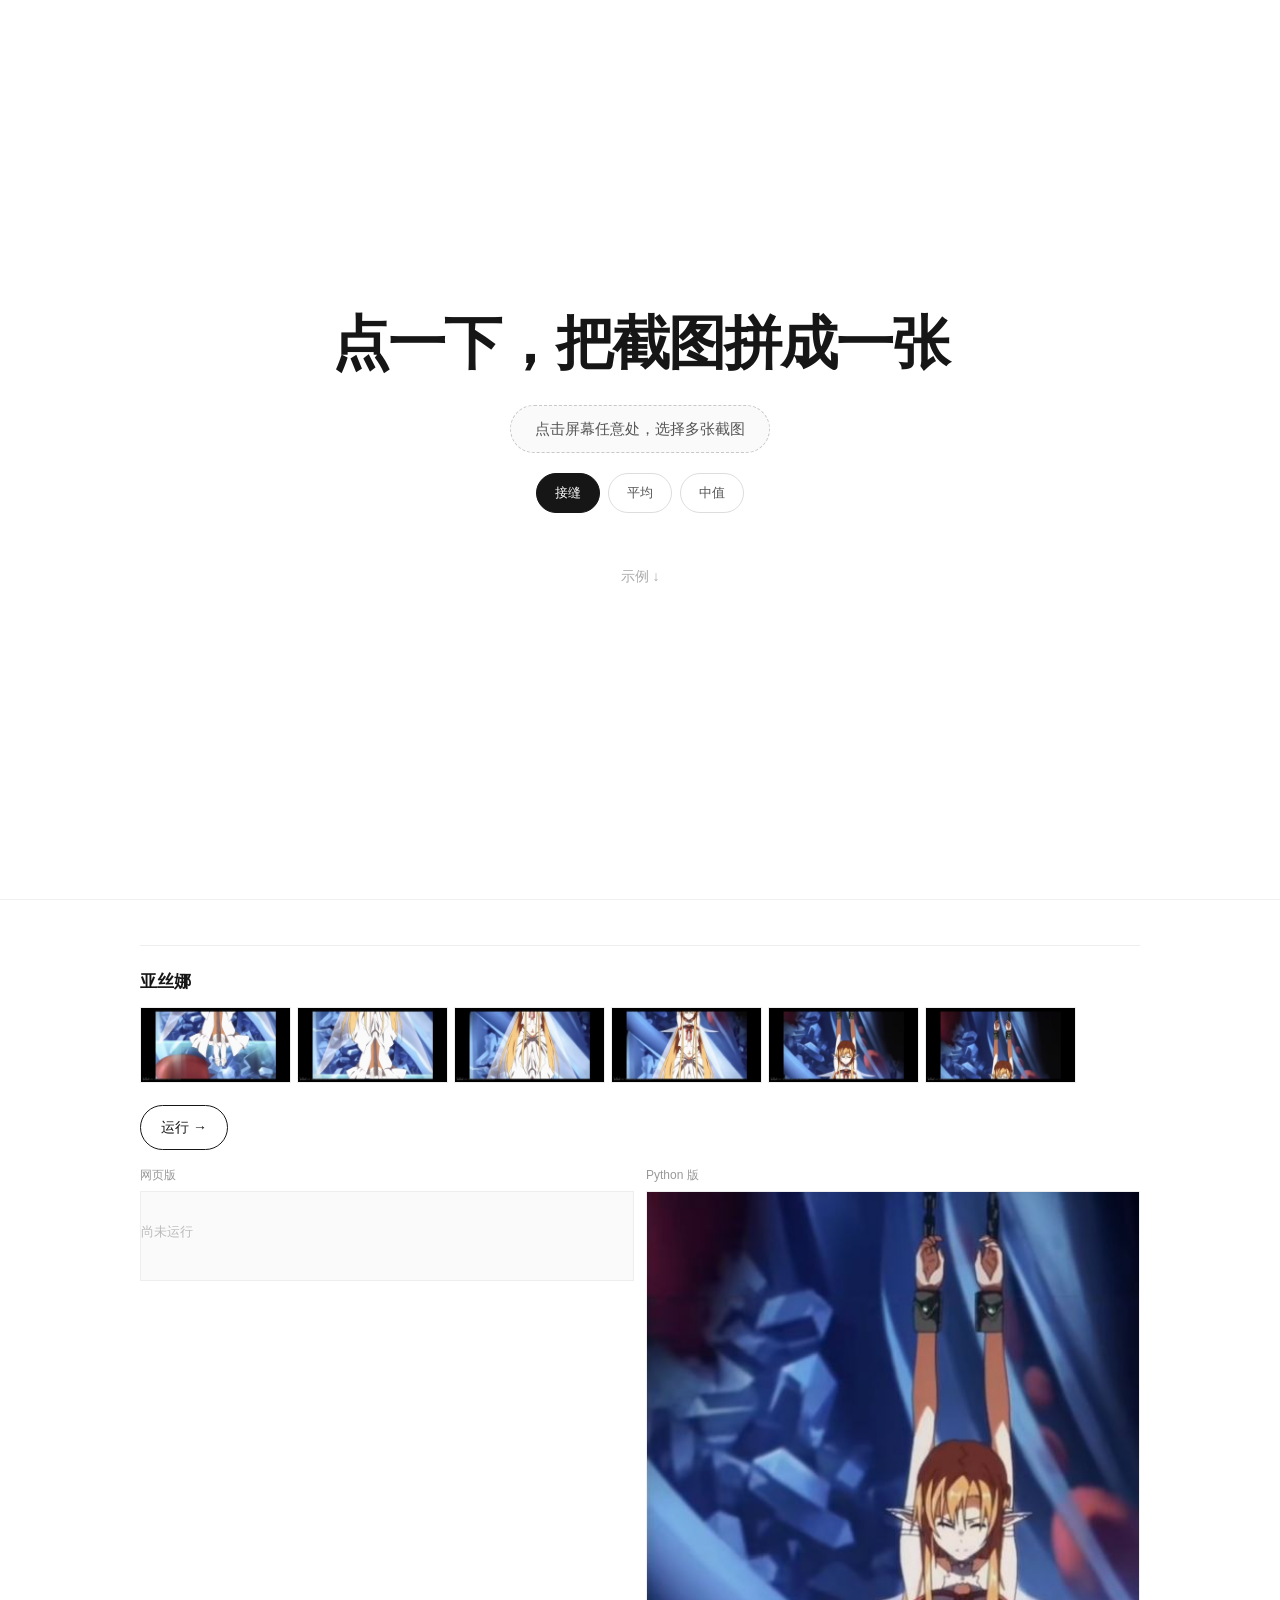
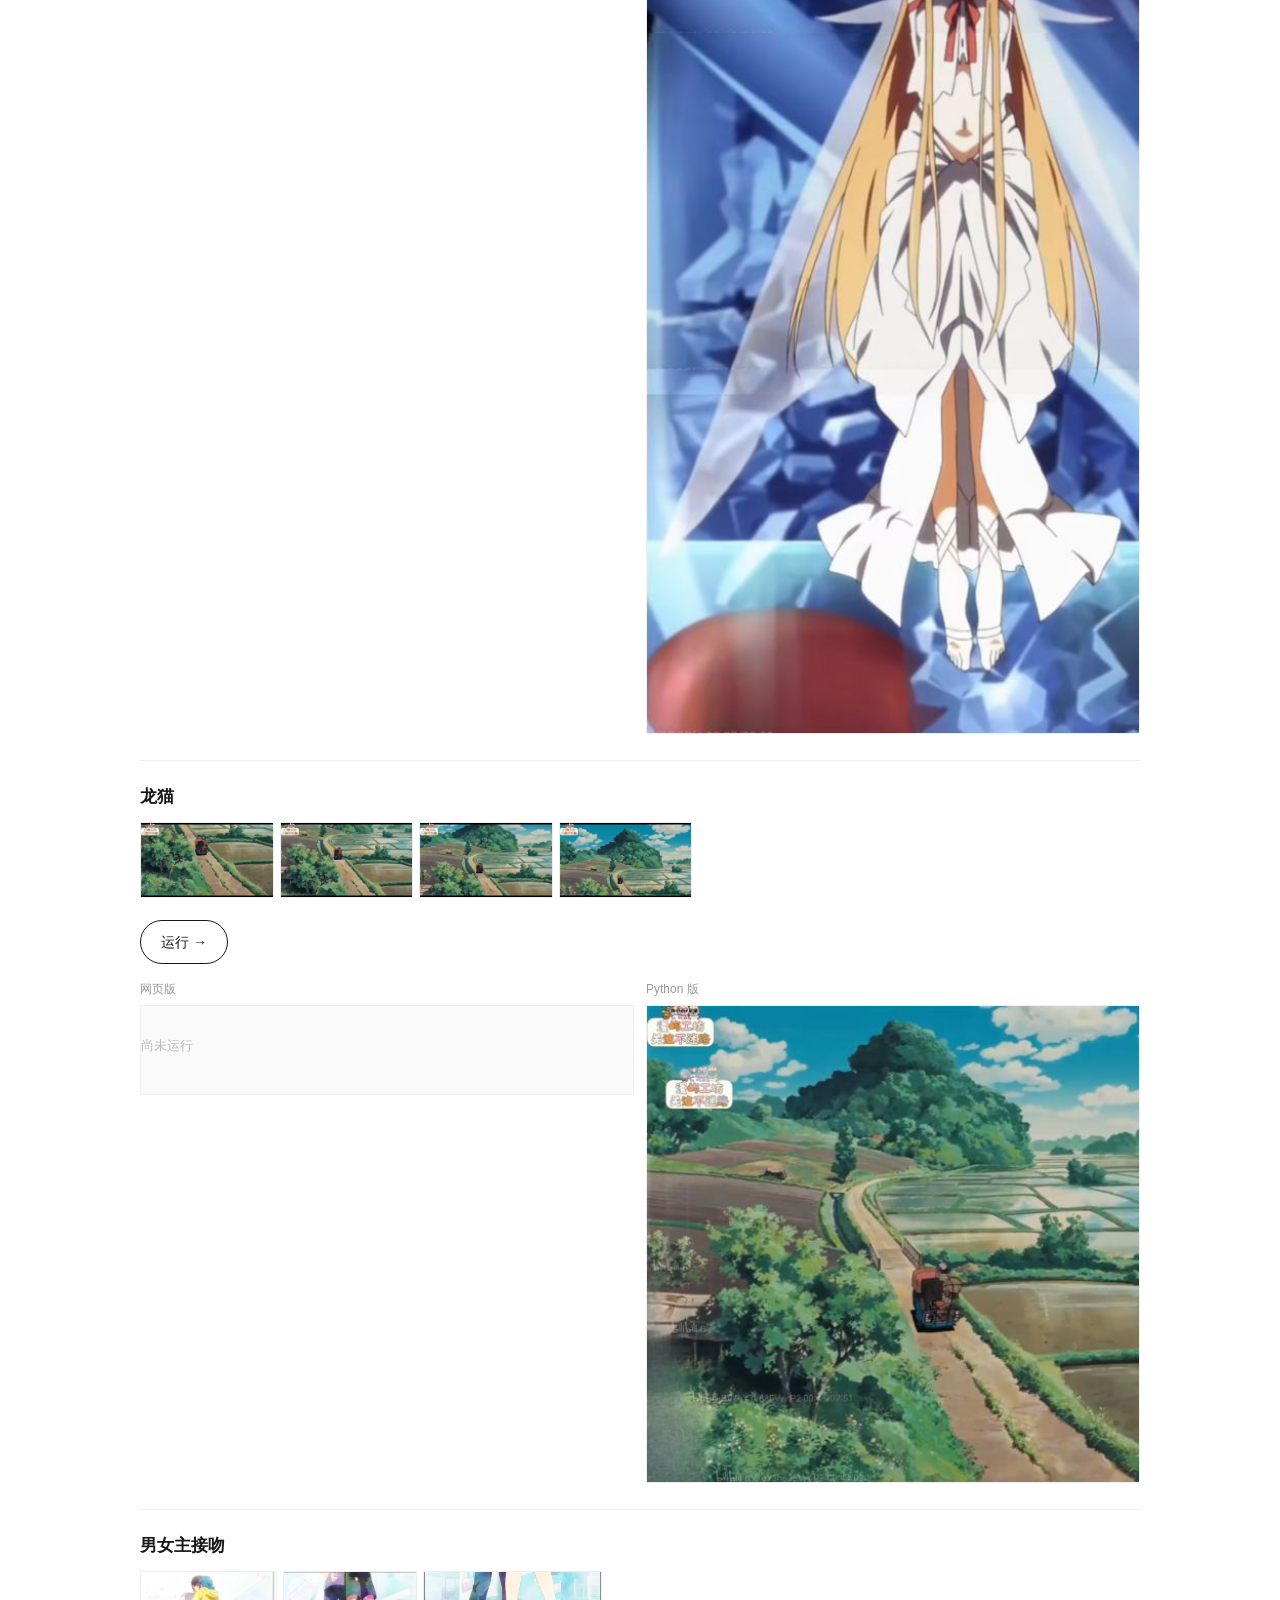
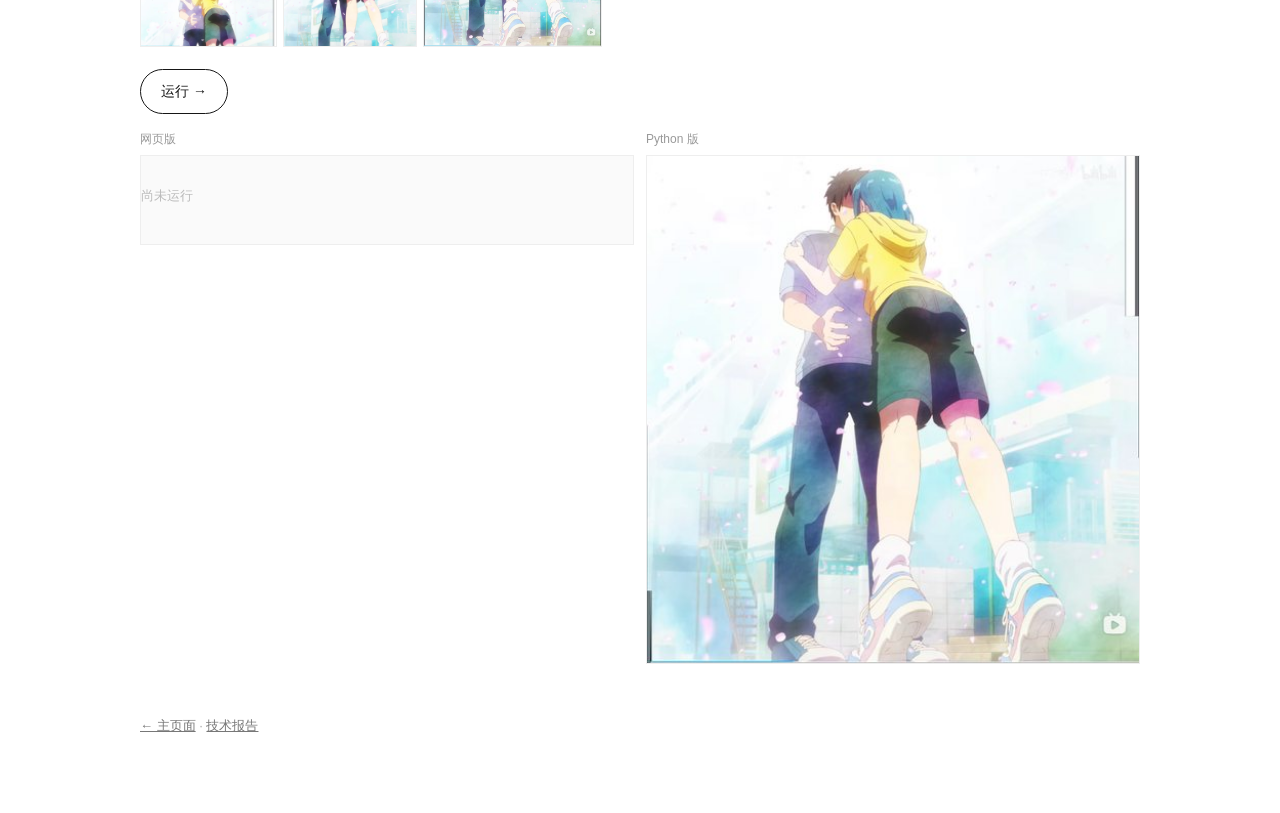
<file: app/index.html>
<!doctype html>
<html lang="zh-CN">
<head>
<meta charset="utf-8">
<meta name="viewport" content="width=device-width, initial-scale=1, viewport-fit=cover">
<title>截图拼接 · 网页版</title>
<link rel="stylesheet" href="style.css">
</head>
<body>

<section id="hero">
  <div class="hero-inner">
    <h1>点一下，把截图拼成一张</h1>
    <div id="status" class="status">点击屏幕任意处，选择多张截图</div>
    <div class="opts">
      <button type="button" data-blend="seam" class="on">接缝</button>
      <button type="button" data-blend="mean">平均</button>
      <button type="button" data-blend="median">中值</button>
    </div>
    <div id="result"></div>
    <a class="down" href="#examples">示例 ↓</a>
  </div>
</section>

<section id="examples">
  <div class="wrap">
    <div id="cards"></div>
    <p class="back"><a href="../index.html">← 主页面</a> · <a href="../report.html">技术报告</a></p>
  </div>
</section>

<div id="lightbox" hidden>
  <button type="button" class="lb-close" aria-label="关闭">×</button>
  <button type="button" class="lb-prev" aria-label="上一张">←</button>
  <img id="lb-img" alt="输入原图">
  <button type="button" class="lb-next" aria-label="下一张">→</button>
  <div id="lb-count" class="lb-count"></div>
</div>

<input id="file" type="file" accept="image/*" multiple hidden>
<script src="stitch.js"></script>
<script src="stitch_full.js"></script>
<script src="app.js"></script>
</body>
</html>
</file>
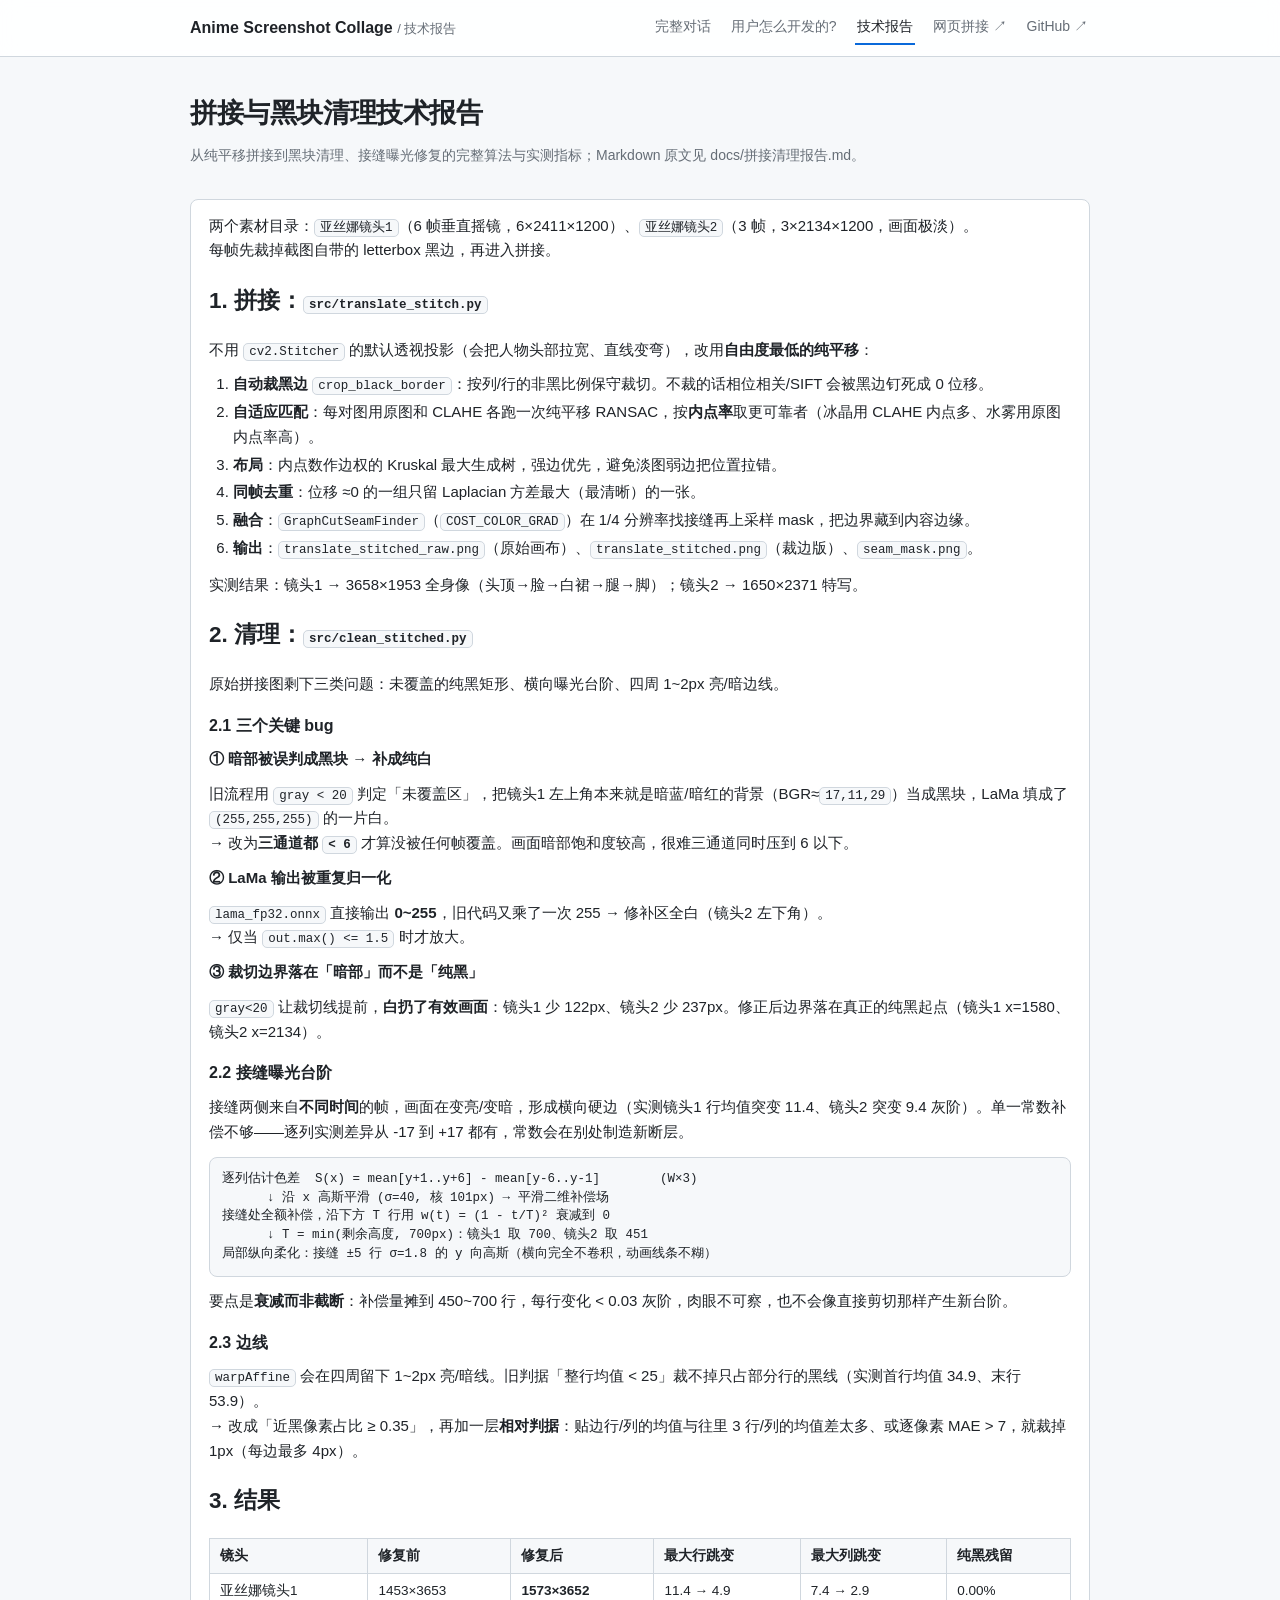
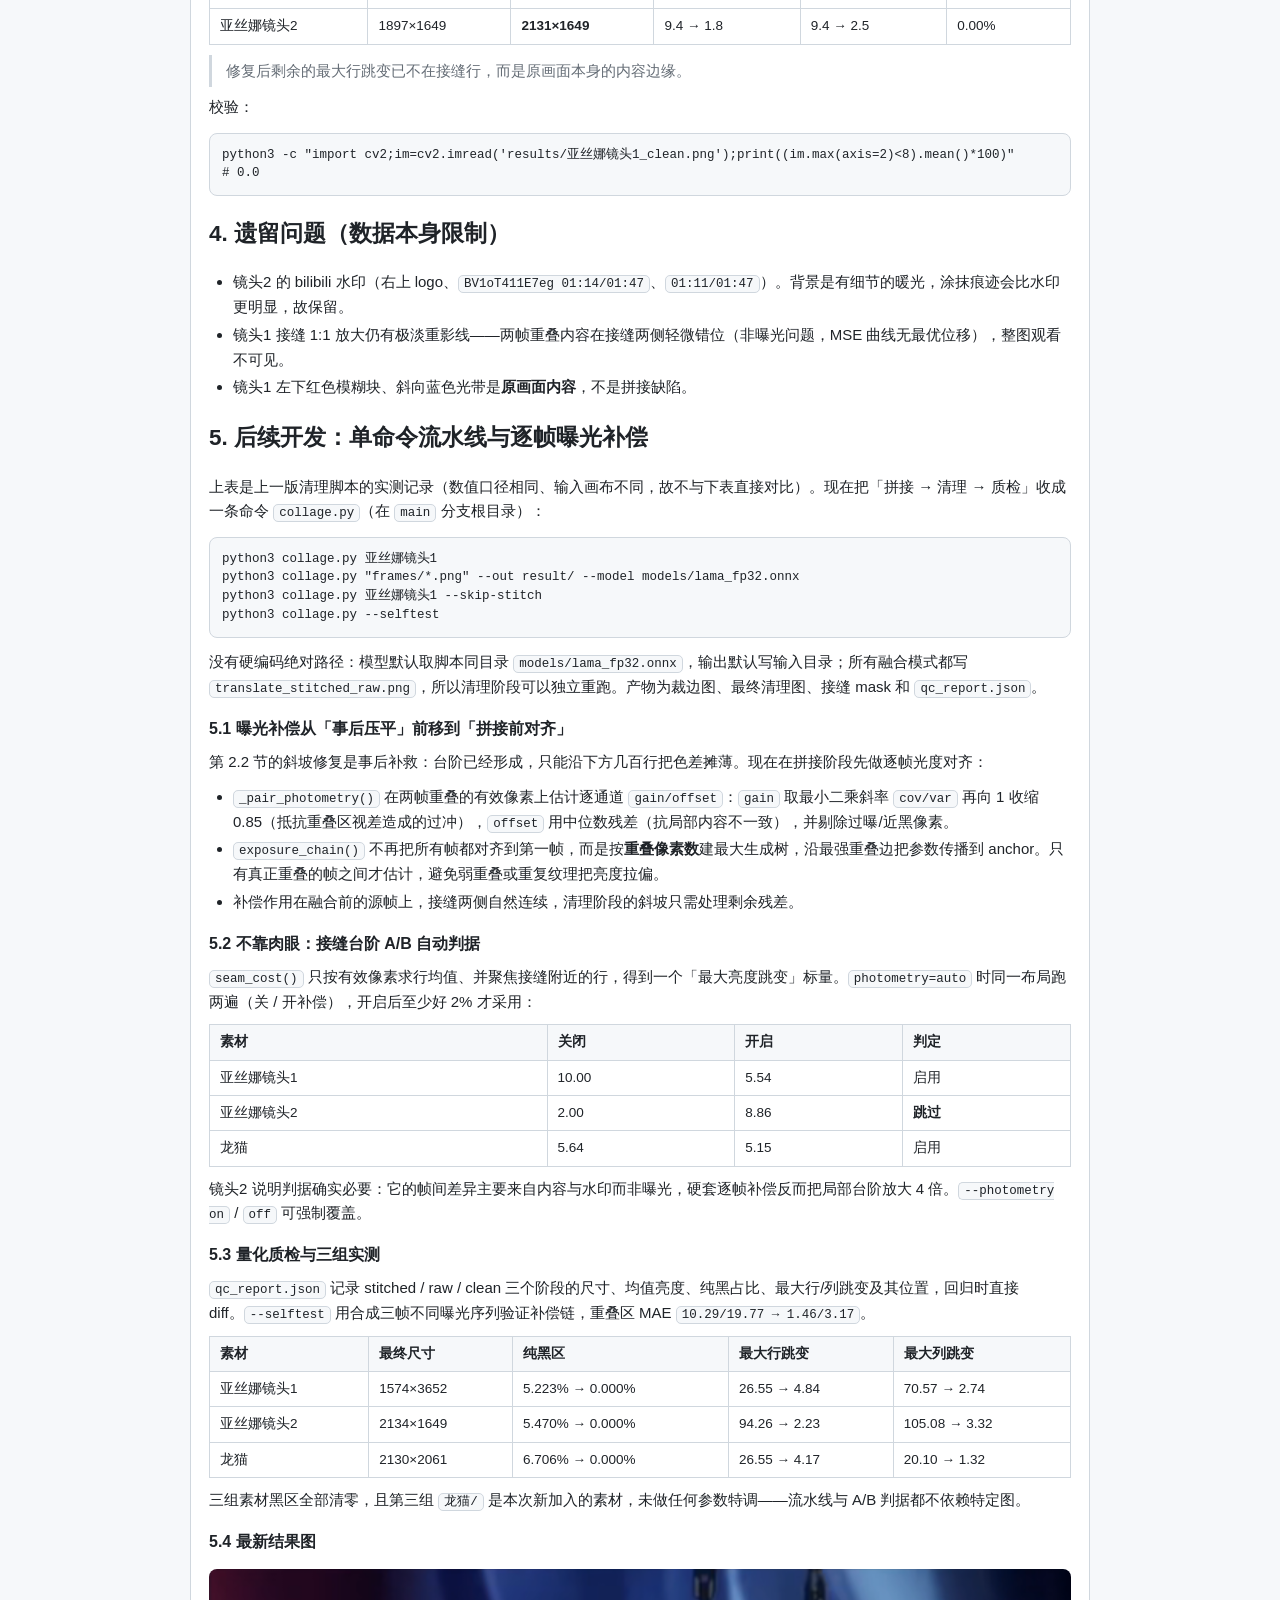
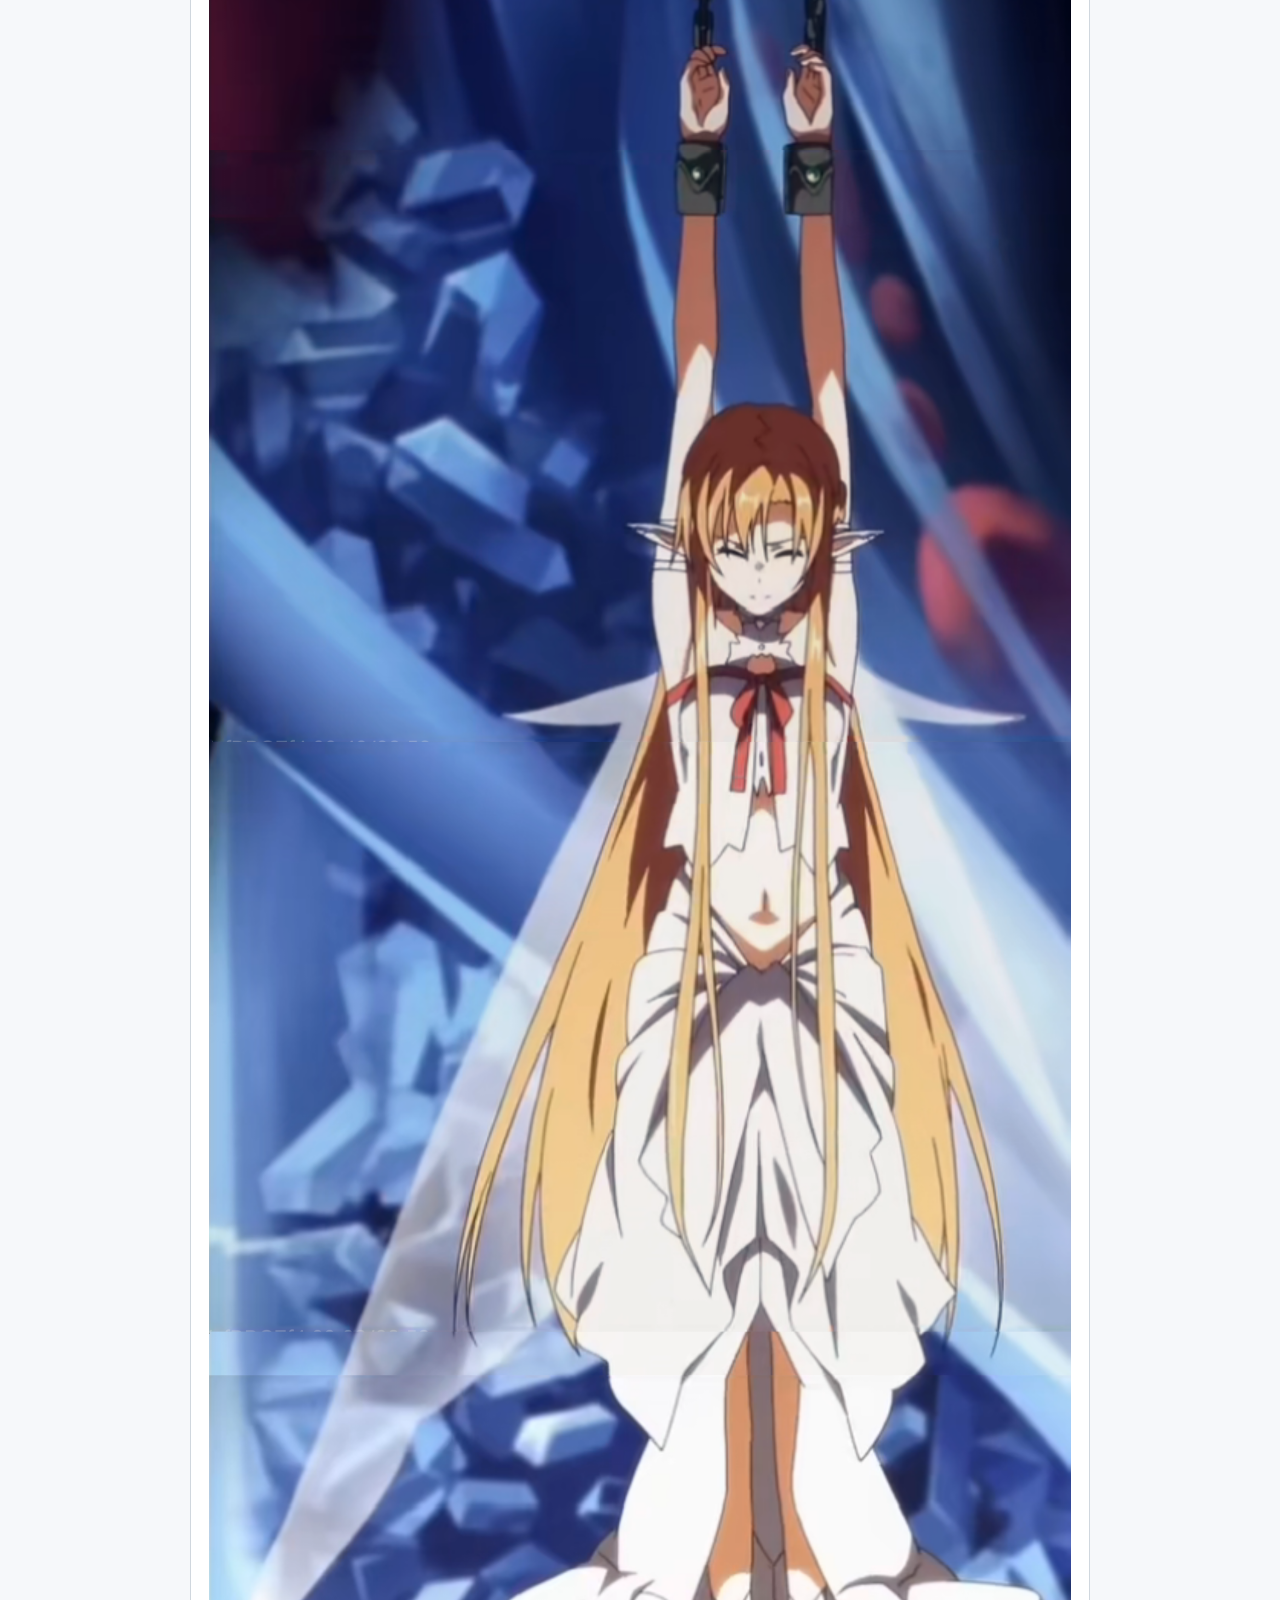
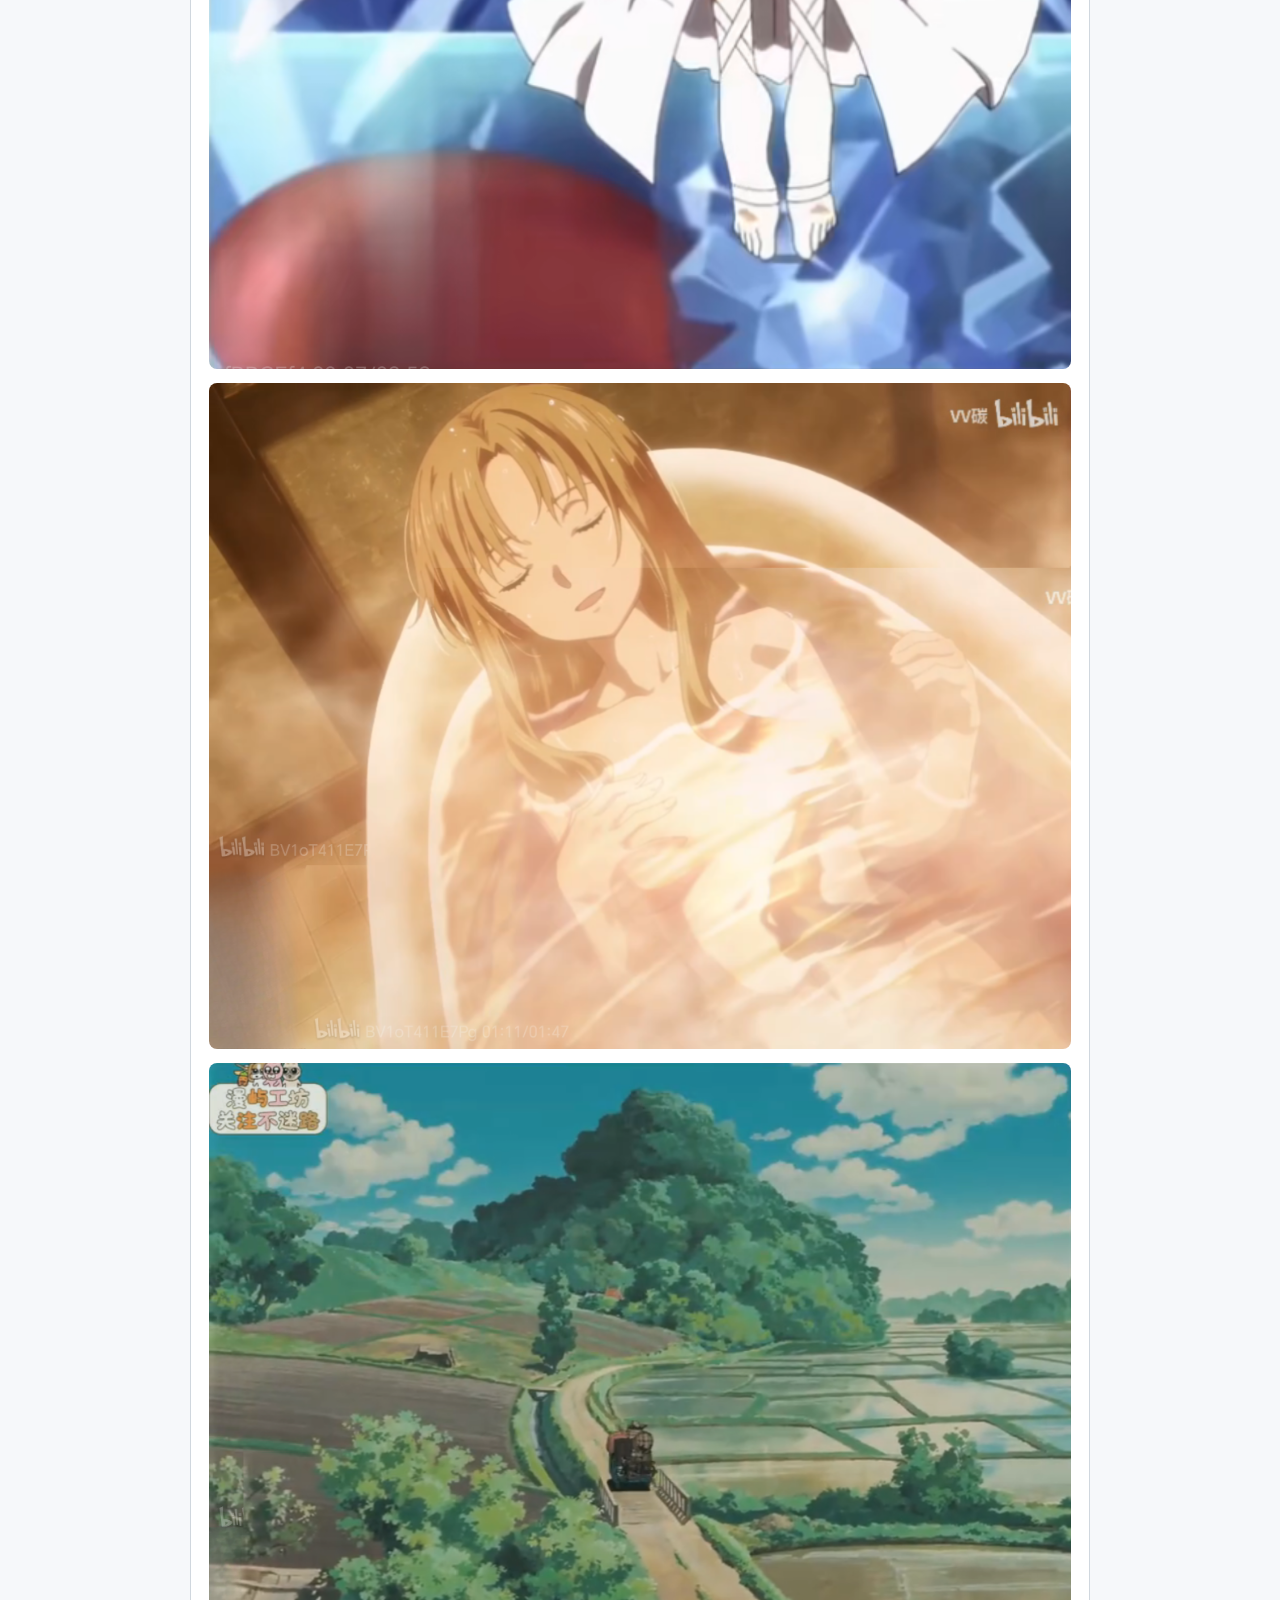
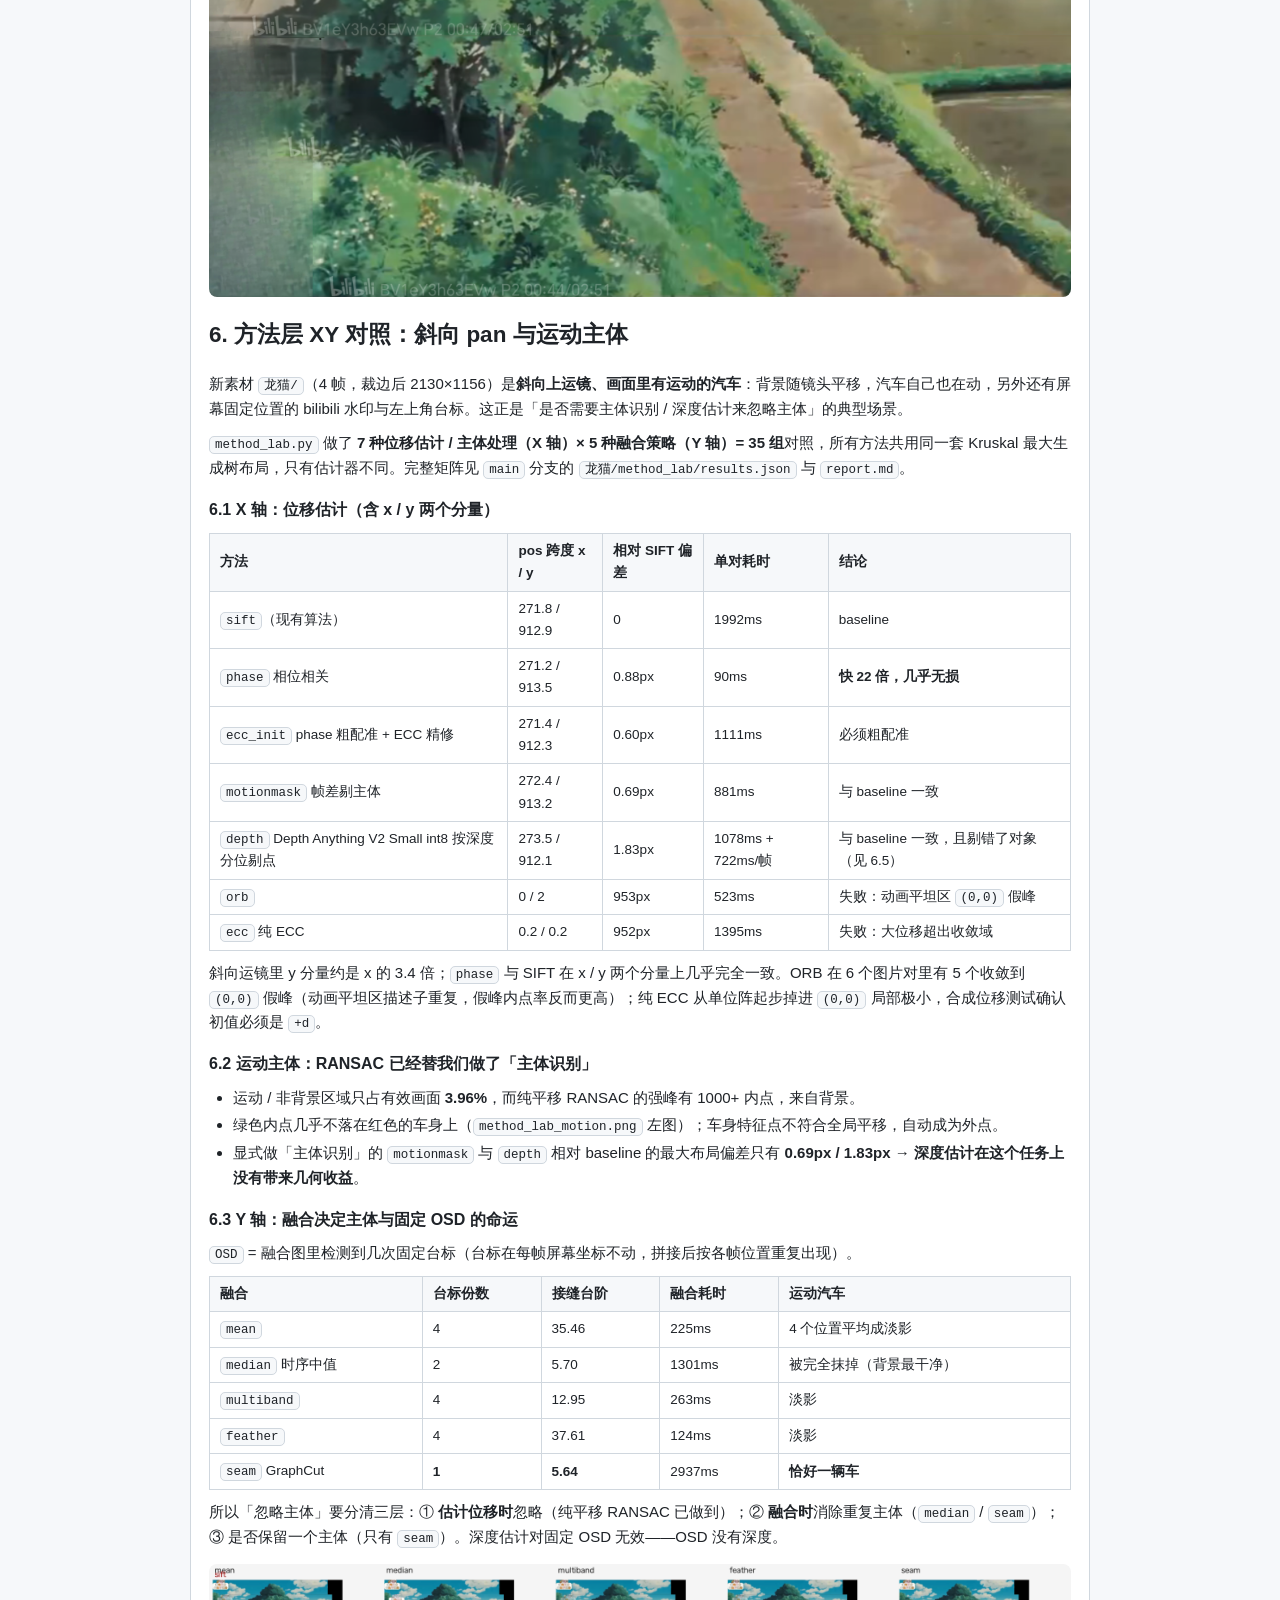
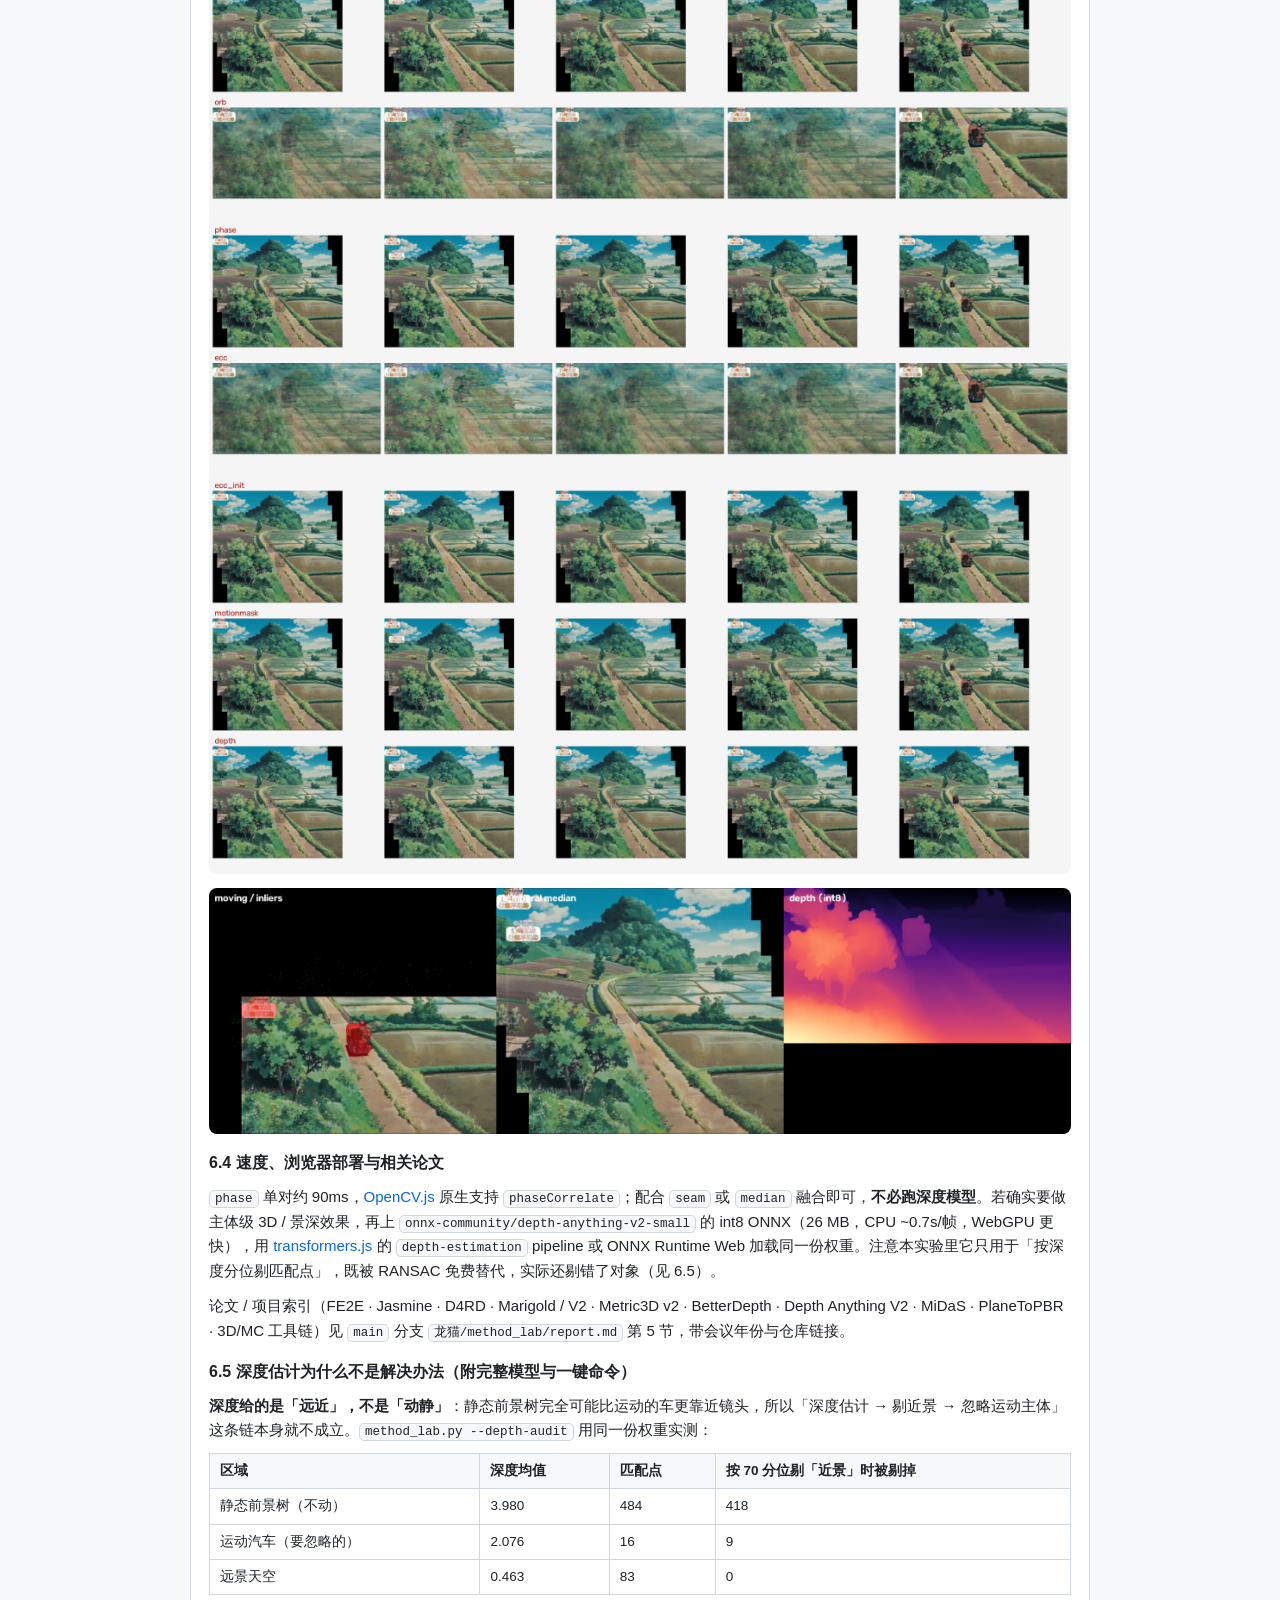
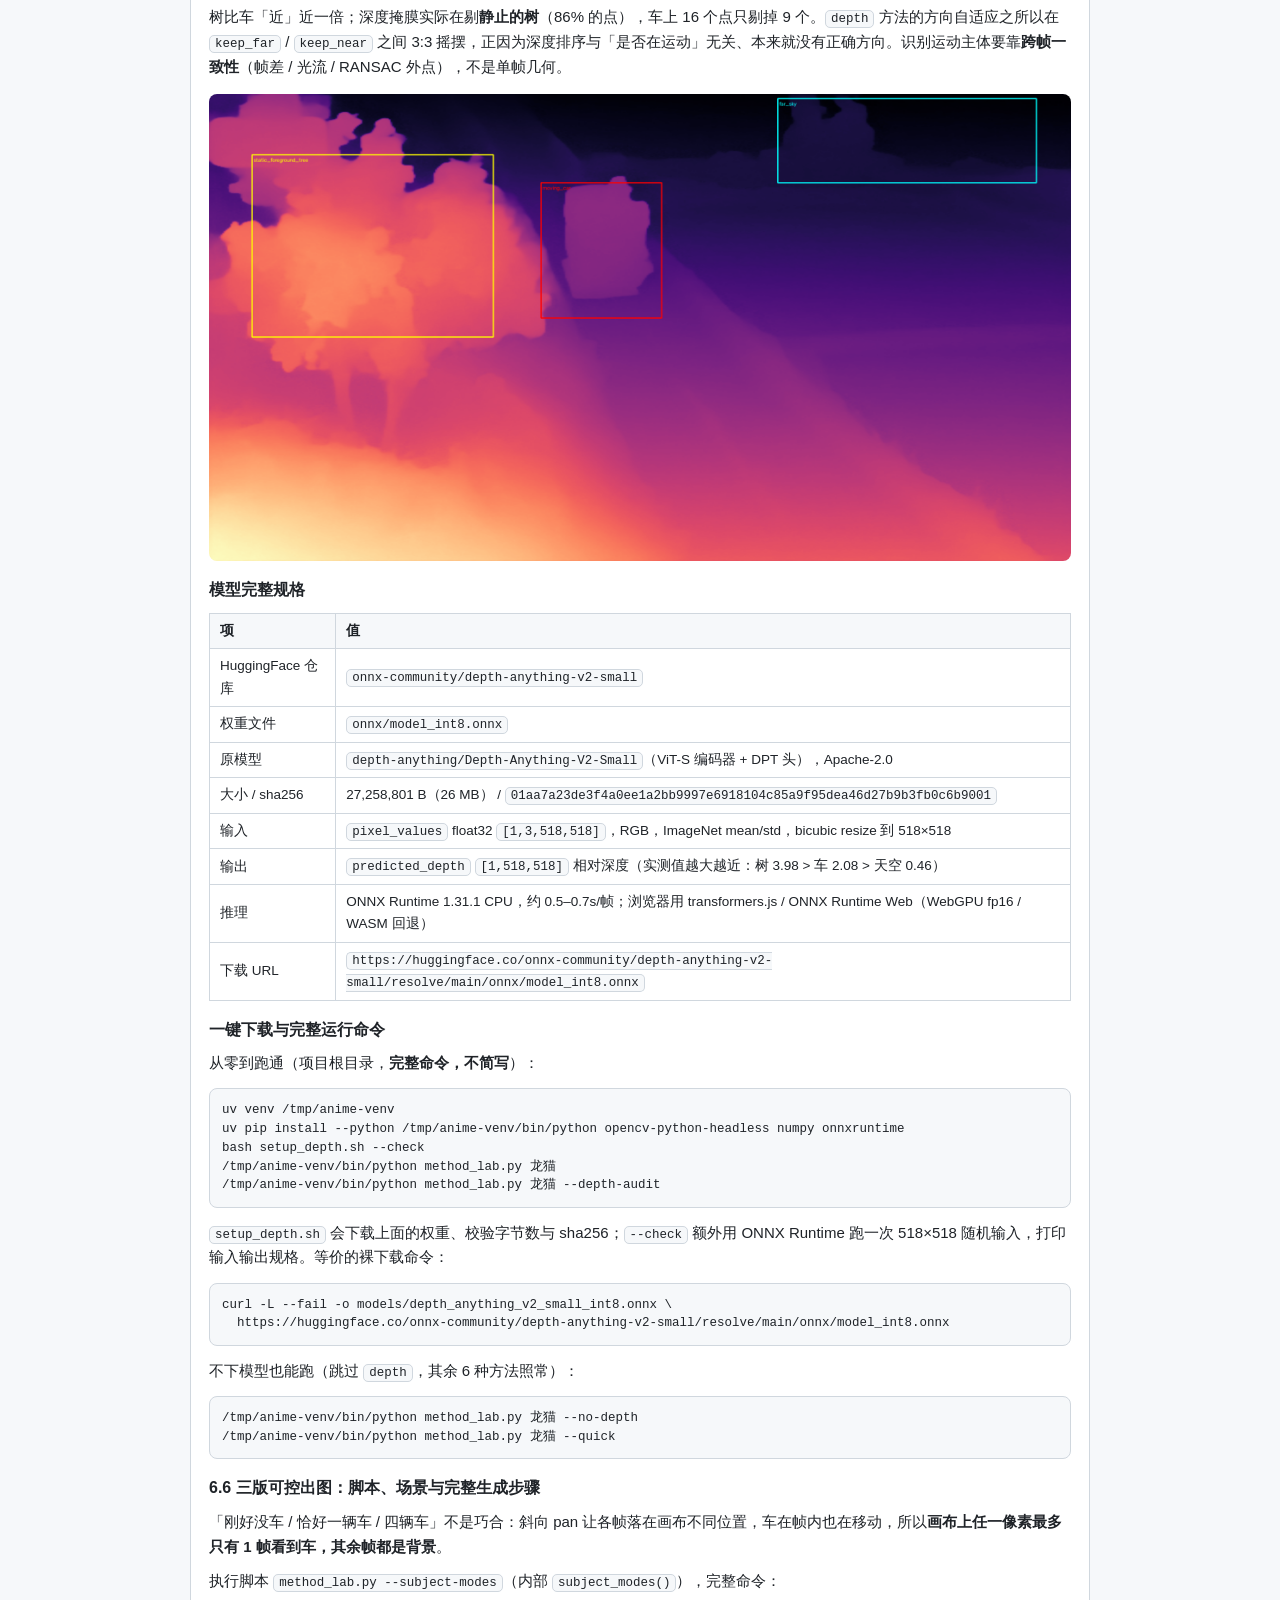
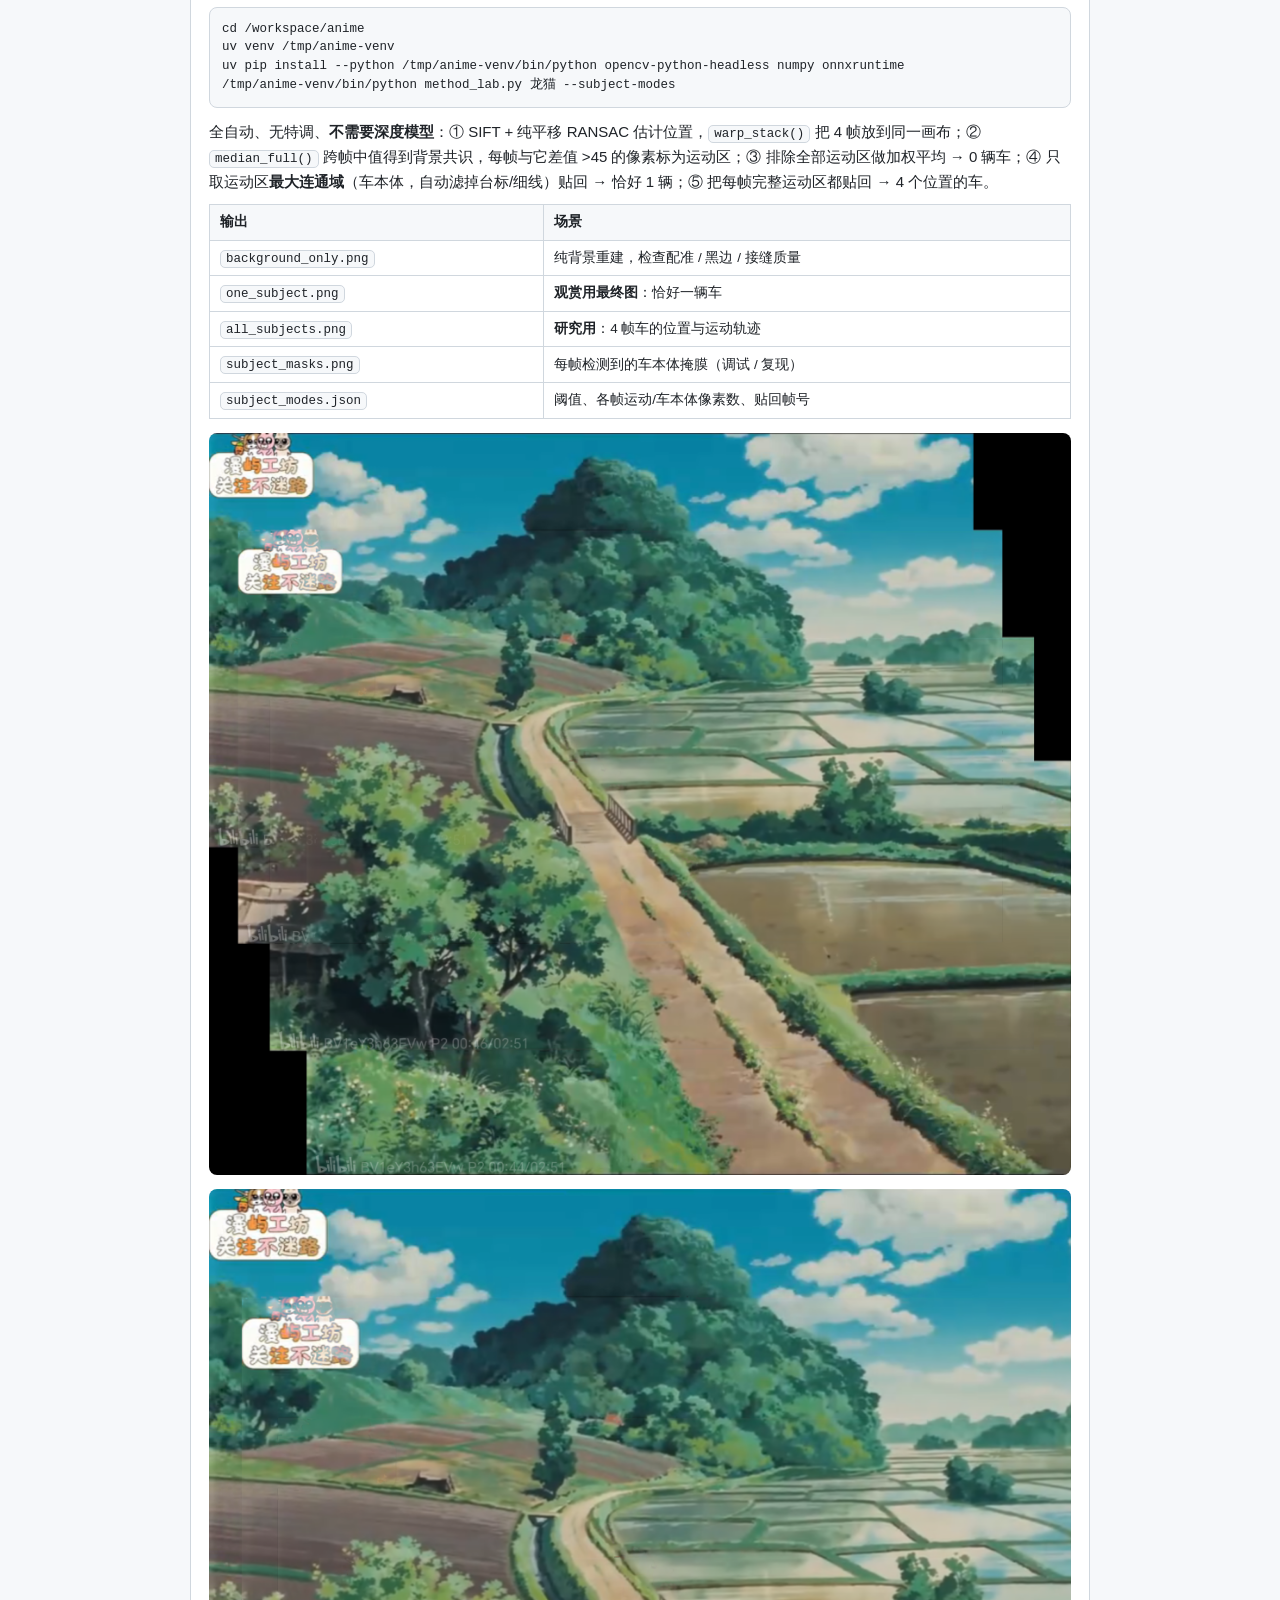
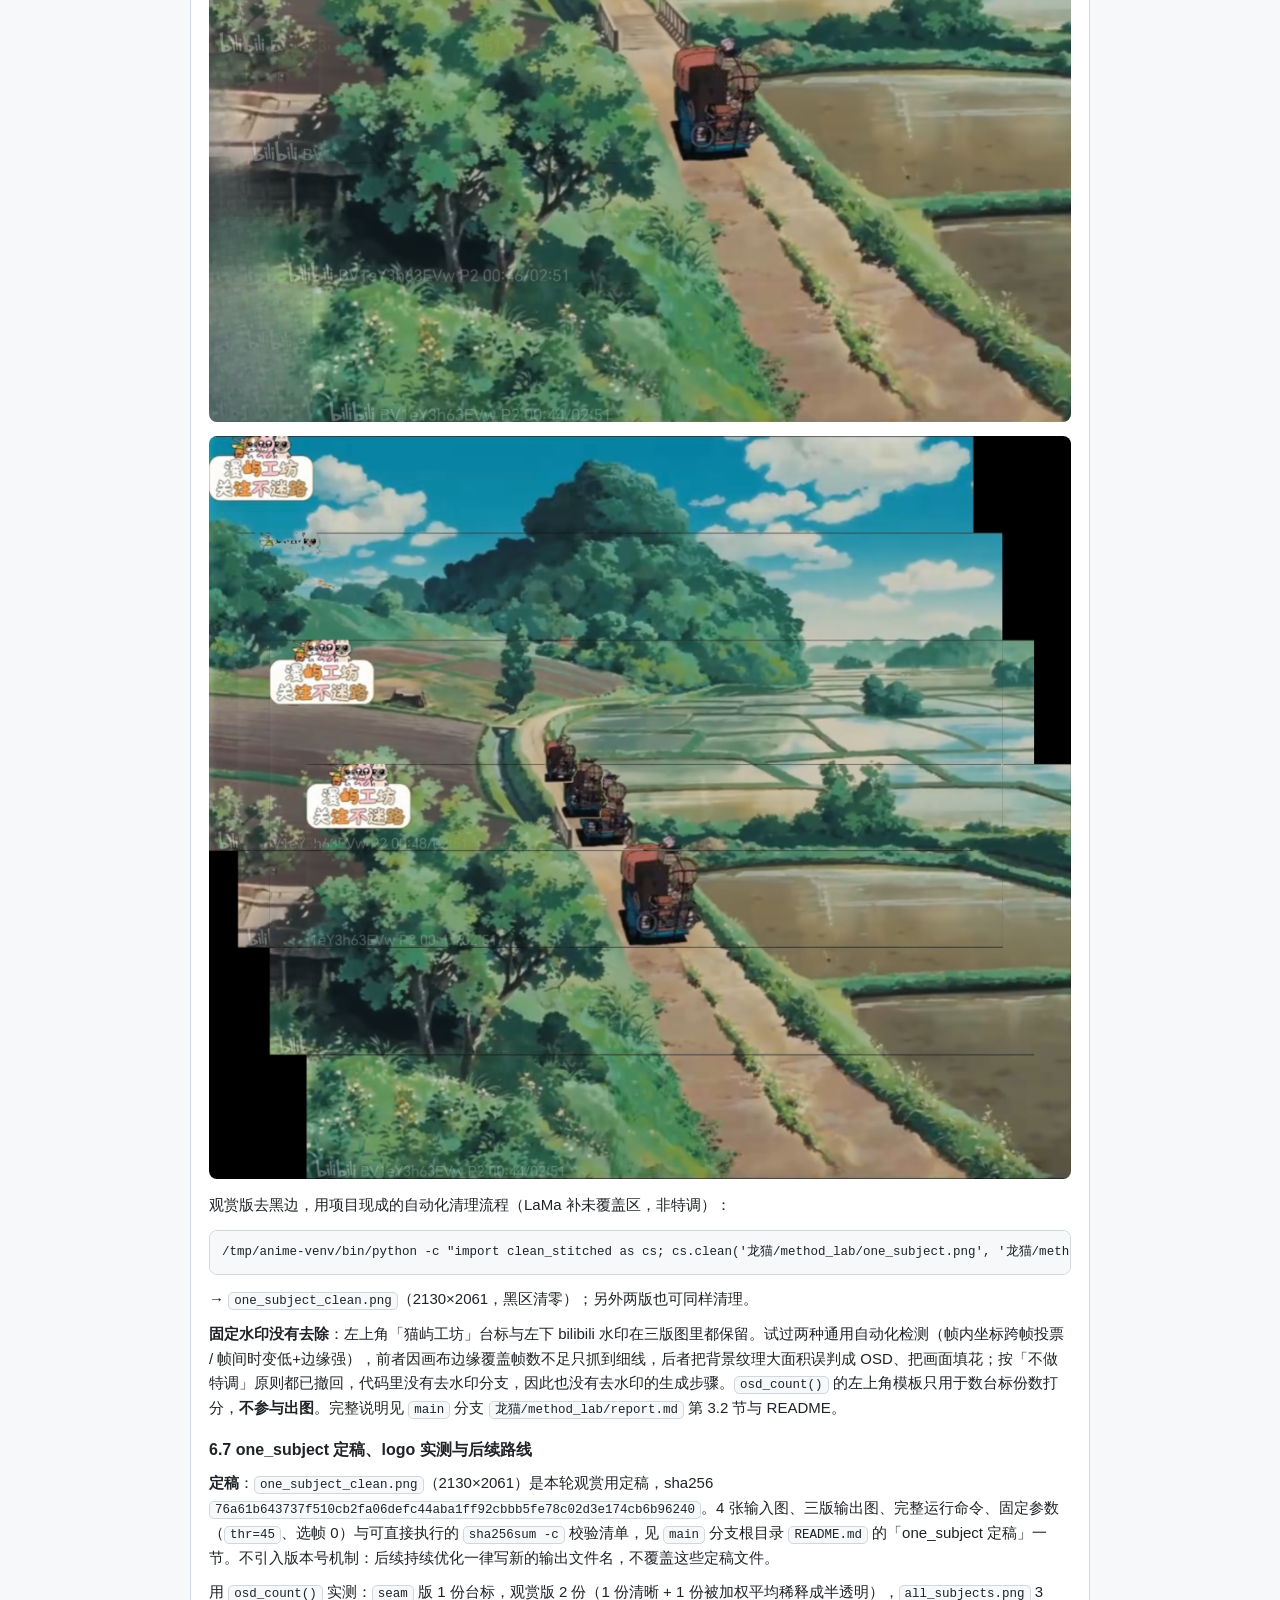
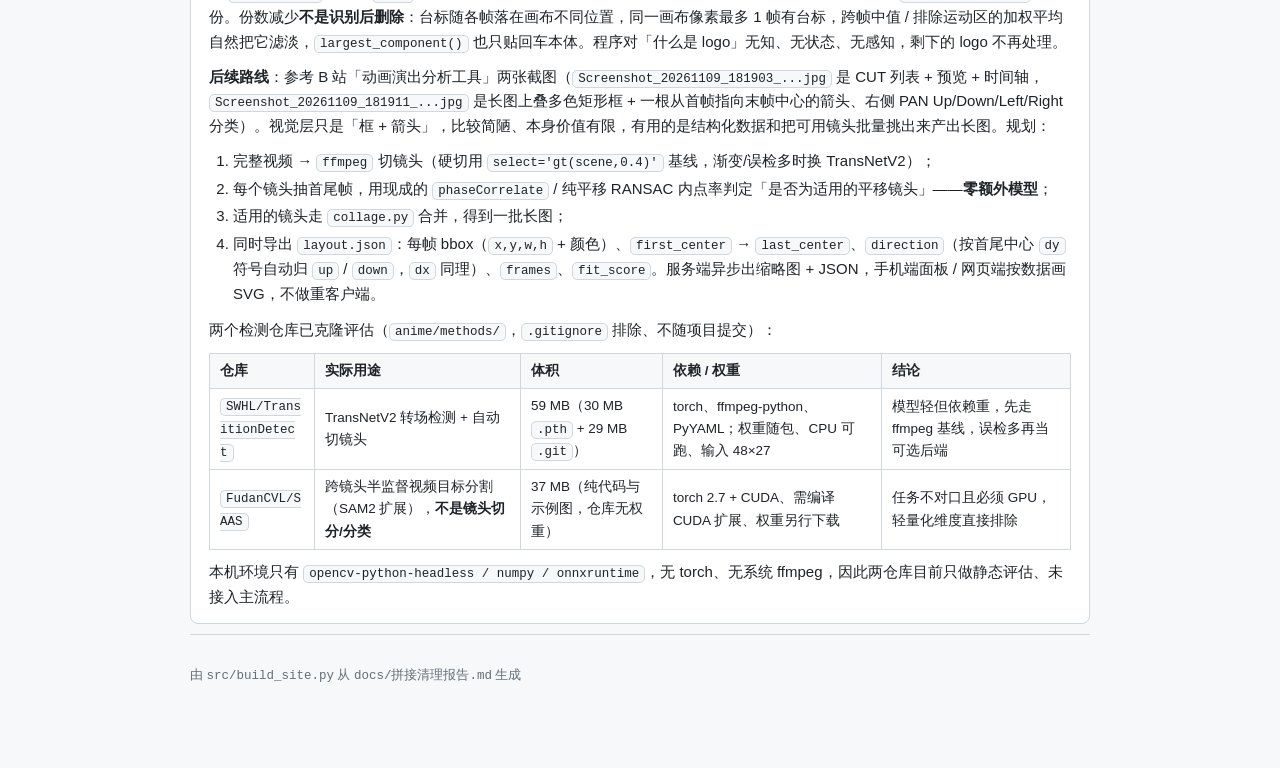
<file: report.html>
<!DOCTYPE html>
<html lang="zh-CN">
<head>
<meta charset="utf-8">
<meta name="viewport" content="width=device-width, initial-scale=1">
<title>拼接与黑块清理技术报告</title>
<link rel="stylesheet" href="assets/style.css">
<style>.body img{max-width:100%;height:auto;display:block;margin:14px 0;border-radius:8px}</style>
</head>
<body>
<header class="topbar"><div class="wrap">
  <a class="brand" href="index.html">Anime Screenshot Collage <span class="sub">/ 技术报告</span></a>
  <nav class="topnav">
    <a href="index.html">完整对话</a>
    <a href="devlog.html">用户怎么开发的?</a>
    <a href="report.html" class="active">技术报告</a>
      <a href="app/">网页拼接 ↗</a>
    <a href="https://github.com/Map9876/Anime-screenshot-collage" target="_blank" rel="noopener">GitHub ↗</a>
  </nav>
</div></header>
<main class="wrap">
  <section class="hero"><h1>拼接与黑块清理技术报告</h1>
    <p>从纯平移拼接到黑块清理、接缝曝光修复的完整算法与实测指标；Markdown 原文见 docs/拼接清理报告.md。</p></section>
  <div class="msg"><div class="body"><p>两个素材目录：<code>亚丝娜镜头1</code>（6 帧垂直摇镜，6×2411×1200）、<code>亚丝娜镜头2</code>（3 帧，3×2134×1200，画面极淡）。<br>每帧先裁掉截图自带的 letterbox 黑边，再进入拼接。</p>
<h2>1. 拼接：<code>src/translate_stitch.py</code></h2>
<p>不用 <code>cv2.Stitcher</code> 的默认透视投影（会把人物头部拉宽、直线变弯），改用<strong>自由度最低的纯平移</strong>：</p>
<ol><li><strong>自动裁黑边</strong> <code>crop_black_border</code>：按列/行的非黑比例保守裁切。不裁的话相位相关/SIFT 会被黑边钉死成 0 位移。</li><li><strong>自适应匹配</strong>：每对图用原图和 CLAHE 各跑一次纯平移 RANSAC，按<strong>内点率</strong>取更可靠者（冰晶用 CLAHE 内点多、水雾用原图内点率高）。</li><li><strong>布局</strong>：内点数作边权的 Kruskal 最大生成树，强边优先，避免淡图弱边把位置拉错。</li><li><strong>同帧去重</strong>：位移 ≈0 的一组只留 Laplacian 方差最大（最清晰）的一张。</li><li><strong>融合</strong>：<code>GraphCutSeamFinder</code>（<code>COST_COLOR_GRAD</code>）在 1/4 分辨率找接缝再上采样 mask，把边界藏到内容边缘。</li><li><strong>输出</strong>：<code>translate_stitched_raw.png</code>（原始画布）、<code>translate_stitched.png</code>（裁边版）、<code>seam_mask.png</code>。</li></ol>
<p>实测结果：镜头1 → 3658×1953 全身像（头顶→脸→白裙→腿→脚）；镜头2 → 1650×2371 特写。</p>
<h2>2. 清理：<code>src/clean_stitched.py</code></h2>
<p>原始拼接图剩下三类问题：未覆盖的纯黑矩形、横向曝光台阶、四周 1~2px 亮/暗边线。</p>
<h3>2.1 三个关键 bug</h3>
<p><strong>① 暗部被误判成黑块 → 补成纯白</strong></p>
<p>旧流程用 <code>gray &lt; 20</code> 判定「未覆盖区」，把镜头1 左上角本来就是暗蓝/暗红的背景（BGR≈<code>17,11,29</code>）当成黑块，LaMa 填成了 <code>(255,255,255)</code> 的一片白。<br>→ 改为<strong>三通道都 <code>&lt; 6</code></strong> 才算没被任何帧覆盖。画面暗部饱和度较高，很难三通道同时压到 6 以下。</p>
<p><strong>② LaMa 输出被重复归一化</strong></p>
<p><code>lama_fp32.onnx</code> 直接输出 <strong>0~255</strong>，旧代码又乘了一次 255 → 修补区全白（镜头2 左下角）。<br>→ 仅当 <code>out.max() &lt;= 1.5</code> 时才放大。</p>
<p><strong>③ 裁切边界落在「暗部」而不是「纯黑」</strong></p>
<p><code>gray&lt;20</code> 让裁切线提前，<strong>白扔了有效画面</strong>：镜头1 少 122px、镜头2 少 237px。修正后边界落在真正的纯黑起点（镜头1 x=1580、镜头2 x=2134）。</p>
<h3>2.2 接缝曝光台阶</h3>
<p>接缝两侧来自<strong>不同时间</strong>的帧，画面在变亮/变暗，形成横向硬边（实测镜头1 行均值突变 11.4、镜头2 突变 9.4 灰阶）。单一常数补偿不够——逐列实测差异从 -17 到 +17 都有，常数会在别处制造新断层。</p>
<pre><code>逐列估计色差  S(x) = mean[y+1..y+6] - mean[y-6..y-1]        (W×3)
      ↓ 沿 x 高斯平滑 (σ=40, 核 101px) → 平滑二维补偿场
接缝处全额补偿，沿下方 T 行用 w(t) = (1 - t/T)² 衰减到 0
      ↓ T = min(剩余高度, 700px)：镜头1 取 700、镜头2 取 451
局部纵向柔化：接缝 ±5 行 σ=1.8 的 y 向高斯（横向完全不卷积，动画线条不糊）</code></pre>
<p>要点是<strong>衰减而非截断</strong>：补偿量摊到 450~700 行，每行变化 &lt; 0.03 灰阶，肉眼不可察，也不会像直接剪切那样产生新台阶。</p>
<h3>2.3 边线</h3>
<p><code>warpAffine</code> 会在四周留下 1~2px 亮/暗线。旧判据「整行均值 &lt; 25」裁不掉只占部分行的黑线（实测首行均值 34.9、末行 53.9）。<br>→ 改成「近黑像素占比 ≥ 0.35」，再加一层<strong>相对判据</strong>：贴边行/列的均值与往里 3 行/列的均值差太多、或逐像素 MAE &gt; 7，就裁掉 1px（每边最多 4px）。</p>
<h2>3. 结果</h2>
<div class='table-wrap'><table><thead><tr><th>镜头</th><th>修复前</th><th>修复后</th><th>最大行跳变</th><th>最大列跳变</th><th>纯黑残留</th></tr></thead><tbody><tr><td>亚丝娜镜头1</td><td>1453×3653</td><td><strong>1573×3652</strong></td><td>11.4 → 4.9</td><td>7.4 → 2.9</td><td>0.00%</td></tr><tr><td>亚丝娜镜头2</td><td>1897×1649</td><td><strong>2131×1649</strong></td><td>9.4 → 1.8</td><td>9.4 → 2.5</td><td>0.00%</td></tr></tbody></table></div>
<blockquote>修复后剩余的最大行跳变已不在接缝行，而是原画面本身的内容边缘。</blockquote>
<p>校验：</p>
<pre><code>python3 -c &quot;import cv2;im=cv2.imread(&#x27;results/亚丝娜镜头1_clean.png&#x27;);print((im.max(axis=2)&lt;8).mean()*100)&quot;
# 0.0</code></pre>
<h2>4. 遗留问题（数据本身限制）</h2>
<ul><li>镜头2 的 bilibili 水印（右上 logo、<code>BV1oT411E7eg 01:14/01:47</code>、<code>01:11/01:47</code>）。背景是有细节的暖光，涂抹痕迹会比水印更明显，故保留。</li><li>镜头1 接缝 1:1 放大仍有极淡重影线——两帧重叠内容在接缝两侧轻微错位（非曝光问题，MSE 曲线无最优位移），整图观看不可见。</li><li>镜头1 左下红色模糊块、斜向蓝色光带是<strong>原画面内容</strong>，不是拼接缺陷。</li></ul>
<h2>5. 后续开发：单命令流水线与逐帧曝光补偿</h2>
<p>上表是上一版清理脚本的实测记录（数值口径相同、输入画布不同，故不与下表直接对比）。现在把「拼接 → 清理 → 质检」收成一条命令 <code>collage.py</code>（在 <code>main</code> 分支根目录）：</p>
<pre><code>python3 collage.py 亚丝娜镜头1
python3 collage.py &quot;frames/*.png&quot; --out result/ --model models/lama_fp32.onnx
python3 collage.py 亚丝娜镜头1 --skip-stitch
python3 collage.py --selftest</code></pre>
<p>没有硬编码绝对路径：模型默认取脚本同目录 <code>models/lama_fp32.onnx</code>，输出默认写输入目录；所有融合模式都写 <code>translate_stitched_raw.png</code>，所以清理阶段可以独立重跑。产物为裁边图、最终清理图、接缝 mask 和 <code>qc_report.json</code>。</p>
<h3>5.1 曝光补偿从「事后压平」前移到「拼接前对齐」</h3>
<p>第 2.2 节的斜坡修复是事后补救：台阶已经形成，只能沿下方几百行把色差摊薄。现在在拼接阶段先做逐帧光度对齐：</p>
<ul><li><code>_pair_photometry()</code> 在两帧重叠的有效像素上估计逐通道 <code>gain/offset</code>：<code>gain</code> 取最小二乘斜率 <code>cov/var</code> 再向 1 收缩 0.85（抵抗重叠区视差造成的过冲），<code>offset</code> 用中位数残差（抗局部内容不一致），并剔除过曝/近黑像素。</li><li><code>exposure_chain()</code> 不再把所有帧都对齐到第一帧，而是按<strong>重叠像素数</strong>建最大生成树，沿最强重叠边把参数传播到 anchor。只有真正重叠的帧之间才估计，避免弱重叠或重复纹理把亮度拉偏。</li><li>补偿作用在融合前的源帧上，接缝两侧自然连续，清理阶段的斜坡只需处理剩余残差。</li></ul>
<h3>5.2 不靠肉眼：接缝台阶 A/B 自动判据</h3>
<p><code>seam_cost()</code> 只按有效像素求行均值、并聚焦接缝附近的行，得到一个「最大亮度跳变」标量。<code>photometry=auto</code> 时同一布局跑两遍（关 / 开补偿），开启后至少好 2% 才采用：</p>
<div class='table-wrap'><table><thead><tr><th>素材</th><th>关闭</th><th>开启</th><th>判定</th></tr></thead><tbody><tr><td>亚丝娜镜头1</td><td>10.00</td><td>5.54</td><td>启用</td></tr><tr><td>亚丝娜镜头2</td><td>2.00</td><td>8.86</td><td><strong>跳过</strong></td></tr><tr><td>龙猫</td><td>5.64</td><td>5.15</td><td>启用</td></tr></tbody></table></div>
<p>镜头2 说明判据确实必要：它的帧间差异主要来自内容与水印而非曝光，硬套逐帧补偿反而把局部台阶放大 4 倍。<code>--photometry on</code> / <code>off</code> 可强制覆盖。</p>
<h3>5.3 量化质检与三组实测</h3>
<p><code>qc_report.json</code> 记录 stitched / raw / clean 三个阶段的尺寸、均值亮度、纯黑占比、最大行/列跳变及其位置，回归时直接 diff。<code>--selftest</code> 用合成三帧不同曝光序列验证补偿链，重叠区 MAE <code>10.29/19.77 → 1.46/3.17</code>。</p>
<div class='table-wrap'><table><thead><tr><th>素材</th><th>最终尺寸</th><th>纯黑区</th><th>最大行跳变</th><th>最大列跳变</th></tr></thead><tbody><tr><td>亚丝娜镜头1</td><td>1574×3652</td><td>5.223% → 0.000%</td><td>26.55 → 4.84</td><td>70.57 → 2.74</td></tr><tr><td>亚丝娜镜头2</td><td>2134×1649</td><td>5.470% → 0.000%</td><td>94.26 → 2.23</td><td>105.08 → 3.32</td></tr><tr><td>龙猫</td><td>2130×2061</td><td>6.706% → 0.000%</td><td>26.55 → 4.17</td><td>20.10 → 1.32</td></tr></tbody></table></div>
<p>三组素材黑区全部清零，且第三组 <code>龙猫/</code> 是本次新加入的素材，未做任何参数特调——流水线与 A/B 判据都不依赖特定图。</p>
<h3>5.4 最新结果图</h3>
<p><img src="results/亚丝娜镜头1_clean.png" alt="亚丝娜镜头1 清理后" loading="lazy"></p>
<p><img src="results/亚丝娜镜头2_clean.png" alt="亚丝娜镜头2 清理后" loading="lazy"></p>
<p><img src="results/龙猫_clean.png" alt="龙猫 清理后" loading="lazy"></p>
<h2>6. 方法层 XY 对照：斜向 pan 与运动主体</h2>
<p>新素材 <code>龙猫/</code>（4 帧，裁边后 2130×1156）是<strong>斜向上运镜、画面里有运动的汽车</strong>：背景随镜头平移，汽车自己也在动，另外还有屏幕固定位置的 bilibili 水印与左上角台标。这正是「是否需要主体识别 / 深度估计来忽略主体」的典型场景。</p>
<p><code>method_lab.py</code> 做了 <strong>7 种位移估计 / 主体处理（X 轴）× 5 种融合策略（Y 轴）= 35 组</strong>对照，所有方法共用同一套 Kruskal 最大生成树布局，只有估计器不同。完整矩阵见 <code>main</code> 分支的 <code>龙猫/method_lab/results.json</code> 与 <code>report.md</code>。</p>
<h3>6.1 X 轴：位移估计（含 x / y 两个分量）</h3>
<div class='table-wrap'><table><thead><tr><th>方法</th><th>pos 跨度 x / y</th><th>相对 SIFT 偏差</th><th>单对耗时</th><th>结论</th></tr></thead><tbody><tr><td><code>sift</code>（现有算法）</td><td>271.8 / 912.9</td><td>0</td><td>1992ms</td><td>baseline</td></tr><tr><td><code>phase</code> 相位相关</td><td>271.2 / 913.5</td><td>0.88px</td><td>90ms</td><td><strong>快 22 倍，几乎无损</strong></td></tr><tr><td><code>ecc_init</code> phase 粗配准 + ECC 精修</td><td>271.4 / 912.3</td><td>0.60px</td><td>1111ms</td><td>必须粗配准</td></tr><tr><td><code>motionmask</code> 帧差剔主体</td><td>272.4 / 913.2</td><td>0.69px</td><td>881ms</td><td>与 baseline 一致</td></tr><tr><td><code>depth</code> Depth Anything V2 Small int8 按深度分位剔点</td><td>273.5 / 912.1</td><td>1.83px</td><td>1078ms + 722ms/帧</td><td>与 baseline 一致，且剔错了对象（见 6.5）</td></tr><tr><td><code>orb</code></td><td>0 / 2</td><td>953px</td><td>523ms</td><td>失败：动画平坦区 <code>(0,0)</code> 假峰</td></tr><tr><td><code>ecc</code> 纯 ECC</td><td>0.2 / 0.2</td><td>952px</td><td>1395ms</td><td>失败：大位移超出收敛域</td></tr></tbody></table></div>
<p>斜向运镜里 y 分量约是 x 的 3.4 倍；<code>phase</code> 与 SIFT 在 x / y 两个分量上几乎完全一致。ORB 在 6 个图片对里有 5 个收敛到 <code>(0,0)</code> 假峰（动画平坦区描述子重复，假峰内点率反而更高）；纯 ECC 从单位阵起步掉进 <code>(0,0)</code> 局部极小，合成位移测试确认初值必须是 <code>+d</code>。</p>
<h3>6.2 运动主体：RANSAC 已经替我们做了「主体识别」</h3>
<ul><li>运动 / 非背景区域只占有效画面 <strong>3.96%</strong>，而纯平移 RANSAC 的强峰有 1000+ 内点，来自背景。</li><li>绿色内点几乎不落在红色的车身上（<code>method_lab_motion.png</code> 左图）；车身特征点不符合全局平移，自动成为外点。</li><li>显式做「主体识别」的 <code>motionmask</code> 与 <code>depth</code> 相对 baseline 的最大布局偏差只有 <strong>0.69px / 1.83px</strong> → <strong>深度估计在这个任务上没有带来几何收益</strong>。</li></ul>
<h3>6.3 Y 轴：融合决定主体与固定 OSD 的命运</h3>
<p><code>OSD</code> = 融合图里检测到几次固定台标（台标在每帧屏幕坐标不动，拼接后按各帧位置重复出现）。</p>
<div class='table-wrap'><table><thead><tr><th>融合</th><th>台标份数</th><th>接缝台阶</th><th>融合耗时</th><th>运动汽车</th></tr></thead><tbody><tr><td><code>mean</code></td><td>4</td><td>35.46</td><td>225ms</td><td>4 个位置平均成淡影</td></tr><tr><td><code>median</code> 时序中值</td><td>2</td><td>5.70</td><td>1301ms</td><td>被完全抹掉（背景最干净）</td></tr><tr><td><code>multiband</code></td><td>4</td><td>12.95</td><td>263ms</td><td>淡影</td></tr><tr><td><code>feather</code></td><td>4</td><td>37.61</td><td>124ms</td><td>淡影</td></tr><tr><td><code>seam</code> GraphCut</td><td><strong>1</strong></td><td><strong>5.64</strong></td><td>2937ms</td><td><strong>恰好一辆车</strong></td></tr></tbody></table></div>
<p>所以「忽略主体」要分清三层：① <strong>估计位移时</strong>忽略（纯平移 RANSAC 已做到）；② <strong>融合时</strong>消除重复主体（<code>median</code> / <code>seam</code>）；③ 是否保留一个主体（只有 <code>seam</code>）。深度估计对固定 OSD 无效——OSD 没有深度。</p>
<p><img src="results/method_lab_grid.png" alt="7x5 方法矩阵" loading="lazy"></p>
<p><img src="results/method_lab_motion.png" alt="运动主体 / 内点 / 深度图" loading="lazy"></p>
<h3>6.4 速度、浏览器部署与相关论文</h3>
<p><code>phase</code> 单对约 90ms，<a href="https://docs.opencv.org/4.x/d5/df5/tutorial_js_gui_features.html" target="_blank" rel="noopener">OpenCV.js</a> 原生支持 <code>phaseCorrelate</code>；配合 <code>seam</code> 或 <code>median</code> 融合即可，<strong>不必跑深度模型</strong>。若确实要做主体级 3D / 景深效果，再上 <code>onnx-community/depth-anything-v2-small</code> 的 int8 ONNX（26 MB，CPU ~0.7s/帧，WebGPU 更快），用 <a href="https://huggingface.co/docs/transformers.js" target="_blank" rel="noopener">transformers.js</a> 的 <code>depth-estimation</code> pipeline 或 ONNX Runtime Web 加载同一份权重。注意本实验里它只用于「按深度分位剔匹配点」，既被 RANSAC 免费替代，实际还剔错了对象（见 6.5）。</p>
<p>论文 / 项目索引（FE2E · Jasmine · D4RD · Marigold / V2 · Metric3D v2 · BetterDepth · Depth Anything V2 · MiDaS · PlaneToPBR · 3D/MC 工具链）见 <code>main</code> 分支 <code>龙猫/method_lab/report.md</code> 第 5 节，带会议年份与仓库链接。</p>
<h3>6.5 深度估计为什么不是解决办法（附完整模型与一键命令）</h3>
<p><strong>深度给的是「远近」，不是「动静」</strong>：静态前景树完全可能比运动的车更靠近镜头，所以「深度估计 → 剔近景 → 忽略运动主体」这条链本身就不成立。<code>method_lab.py --depth-audit</code> 用同一份权重实测：</p>
<div class='table-wrap'><table><thead><tr><th>区域</th><th>深度均值</th><th>匹配点</th><th>按 70 分位剔「近景」时被剔掉</th></tr></thead><tbody><tr><td>静态前景树（不动）</td><td>3.980</td><td>484</td><td>418</td></tr><tr><td>运动汽车（要忽略的）</td><td>2.076</td><td>16</td><td>9</td></tr><tr><td>远景天空</td><td>0.463</td><td>83</td><td>0</td></tr></tbody></table></div>
<p>树比车「近」近一倍；深度掩膜实际在剔<strong>静止的树</strong>（86% 的点），车上 16 个点只剔掉 9 个。<code>depth</code> 方法的方向自适应之所以在 <code>keep_far</code> / <code>keep_near</code> 之间 3:3 摇摆，正因为深度排序与「是否在运动」无关、本来就没有正确方向。识别运动主体要靠<strong>跨帧一致性</strong>（帧差 / 光流 / RANSAC 外点），不是单帧几何。</p>
<p><img src="results/method_lab_depth_audit.png" alt="深度≠运动：静态树比车更近" loading="lazy"></p>
<h4>模型完整规格</h4>
<div class='table-wrap'><table><thead><tr><th>项</th><th>值</th></tr></thead><tbody><tr><td>HuggingFace 仓库</td><td><code>onnx-community/depth-anything-v2-small</code></td></tr><tr><td>权重文件</td><td><code>onnx/model_int8.onnx</code></td></tr><tr><td>原模型</td><td><code>depth-anything/Depth-Anything-V2-Small</code>（ViT-S 编码器 + DPT 头），Apache-2.0</td></tr><tr><td>大小 / sha256</td><td>27,258,801 B（26 MB） / <code>01aa7a23de3f4a0ee1a2bb9997e6918104c85a9f95dea46d27b9b3fb0c6b9001</code></td></tr><tr><td>输入</td><td><code>pixel_values</code> float32 <code>[1,3,518,518]</code>，RGB，ImageNet mean/std，bicubic resize 到 518×518</td></tr><tr><td>输出</td><td><code>predicted_depth</code> <code>[1,518,518]</code> 相对深度（实测值越大越近：树 3.98 &gt; 车 2.08 &gt; 天空 0.46）</td></tr><tr><td>推理</td><td>ONNX Runtime 1.31.1 CPU，约 0.5–0.7s/帧；浏览器用 transformers.js / ONNX Runtime Web（WebGPU fp16 / WASM 回退）</td></tr><tr><td>下载 URL</td><td><code>https://huggingface.co/onnx-community/depth-anything-v2-small/resolve/main/onnx/model_int8.onnx</code></td></tr></tbody></table></div>
<h4>一键下载与完整运行命令</h4>
<p>从零到跑通（项目根目录，<strong>完整命令，不简写</strong>）：</p>
<pre><code>uv venv /tmp/anime-venv
uv pip install --python /tmp/anime-venv/bin/python opencv-python-headless numpy onnxruntime
bash setup_depth.sh --check
/tmp/anime-venv/bin/python method_lab.py 龙猫
/tmp/anime-venv/bin/python method_lab.py 龙猫 --depth-audit</code></pre>
<p><code>setup_depth.sh</code> 会下载上面的权重、校验字节数与 sha256；<code>--check</code> 额外用 ONNX Runtime 跑一次 518×518 随机输入，打印输入输出规格。等价的裸下载命令：</p>
<pre><code>curl -L --fail -o models/depth_anything_v2_small_int8.onnx \
  https://huggingface.co/onnx-community/depth-anything-v2-small/resolve/main/onnx/model_int8.onnx</code></pre>
<p>不下模型也能跑（跳过 <code>depth</code>，其余 6 种方法照常）：</p>
<pre><code>/tmp/anime-venv/bin/python method_lab.py 龙猫 --no-depth
/tmp/anime-venv/bin/python method_lab.py 龙猫 --quick</code></pre>
<h3>6.6 三版可控出图：脚本、场景与完整生成步骤</h3>
<p>「刚好没车 / 恰好一辆车 / 四辆车」不是巧合：斜向 pan 让各帧落在画布不同位置，车在帧内也在移动，所以<strong>画布上任一像素最多只有 1 帧看到车，其余帧都是背景</strong>。</p>
<p>执行脚本 <code>method_lab.py --subject-modes</code>（内部 <code>subject_modes()</code>），完整命令：</p>
<pre><code>cd /workspace/anime
uv venv /tmp/anime-venv
uv pip install --python /tmp/anime-venv/bin/python opencv-python-headless numpy onnxruntime
/tmp/anime-venv/bin/python method_lab.py 龙猫 --subject-modes</code></pre>
<p>全自动、无特调、<strong>不需要深度模型</strong>：① SIFT + 纯平移 RANSAC 估计位置，<code>warp_stack()</code> 把 4 帧放到同一画布；② <code>median_full()</code> 跨帧中值得到背景共识，每帧与它差值 &gt;45 的像素标为运动区；③ 排除全部运动区做加权平均 → 0 辆车；④ 只取运动区<strong>最大连通域</strong>（车本体，自动滤掉台标/细线）贴回 → 恰好 1 辆；⑤ 把每帧完整运动区都贴回 → 4 个位置的车。</p>
<div class='table-wrap'><table><thead><tr><th>输出</th><th>场景</th></tr></thead><tbody><tr><td><code>background_only.png</code></td><td>纯背景重建，检查配准 / 黑边 / 接缝质量</td></tr><tr><td><code>one_subject.png</code></td><td><strong>观赏用最终图</strong>：恰好一辆车</td></tr><tr><td><code>all_subjects.png</code></td><td><strong>研究用</strong>：4 帧车的位置与运动轨迹</td></tr><tr><td><code>subject_masks.png</code></td><td>每帧检测到的车本体掩膜（调试 / 复现）</td></tr><tr><td><code>subject_modes.json</code></td><td>阈值、各帧运动/车本体像素数、贴回帧号</td></tr></tbody></table></div>
<p><img src="results/method_lab_bg.png" alt="无车：纯背景重建" loading="lazy"></p>
<p><img src="results/method_lab_one.png" alt="观赏版：恰好一辆车（已去黑边）" loading="lazy"></p>
<p><img src="results/method_lab_all.png" alt="研究用：4 帧车的运动轨迹" loading="lazy"></p>
<p>观赏版去黑边，用项目现成的自动化清理流程（LaMa 补未覆盖区，非特调）：</p>
<pre><code>/tmp/anime-venv/bin/python -c &quot;import clean_stitched as cs; cs.clean(&#x27;龙猫/method_lab/one_subject.png&#x27;, &#x27;龙猫/method_lab/one_subject_clean.png&#x27;, seam=False)&quot;</code></pre>
<p>→ <code>one_subject_clean.png</code>（2130×2061，黑区清零）；另外两版也可同样清理。</p>
<p><strong>固定水印没有去除</strong>：左上角「猫屿工坊」台标与左下 bilibili 水印在三版图里都保留。试过两种通用自动化检测（帧内坐标跨帧投票 / 帧间时变低+边缘强），前者因画布边缘覆盖帧数不足只抓到细线，后者把背景纹理大面积误判成 OSD、把画面填花；按「不做特调」原则都已撤回，代码里没有去水印分支，因此也没有去水印的生成步骤。<code>osd_count()</code> 的左上角模板只用于数台标份数打分，<strong>不参与出图</strong>。完整说明见 <code>main</code> 分支 <code>龙猫/method_lab/report.md</code> 第 3.2 节与 README。</p>
<h3>6.7 one_subject 定稿、logo 实测与后续路线</h3>
<p><strong>定稿</strong>：<code>one_subject_clean.png</code>（2130×2061）是本轮观赏用定稿，sha256 <code>76a61b643737f510cb2fa06defc44aba1ff92cbbb5fe78c02d3e174cb6b96240</code>。4 张输入图、三版输出图、完整运行命令、固定参数（<code>thr=45</code>、选帧 0）与可直接执行的 <code>sha256sum -c</code> 校验清单，见 <code>main</code> 分支根目录 <code>README.md</code> 的「one_subject 定稿」一节。不引入版本号机制：后续持续优化一律写新的输出文件名，不覆盖这些定稿文件。</p>
<p>用 <code>osd_count()</code> 实测：<code>seam</code> 版 1 份台标，观赏版 2 份（1 份清晰 + 1 份被加权平均稀释成半透明），<code>all_subjects.png</code> 3 份。份数减少<strong>不是识别后删除</strong>：台标随各帧落在画布不同位置，同一画布像素最多 1 帧有台标，跨帧中值 / 排除运动区的加权平均自然把它滤淡，<code>largest_component()</code> 也只贴回车本体。程序对「什么是 logo」无知、无状态、无感知，剩下的 logo 不再处理。</p>
<p><strong>后续路线</strong>：参考 B 站「动画演出分析工具」两张截图（<code>Screenshot_20261109_181903_...jpg</code> 是 CUT 列表 + 预览 + 时间轴，<code>Screenshot_20261109_181911_...jpg</code> 是长图上叠多色矩形框 + 一根从首帧指向末帧中心的箭头、右侧 PAN Up/Down/Left/Right 分类）。视觉层只是「框 + 箭头」，比较简陋、本身价值有限，有用的是结构化数据和把可用镜头批量挑出来产出长图。规划：</p>
<ol><li>完整视频 → <code>ffmpeg</code> 切镜头（硬切用 <code>select='gt(scene,0.4)'</code> 基线，渐变/误检多时换 TransNetV2）；</li><li>每个镜头抽首尾帧，用现成的 <code>phaseCorrelate</code> / 纯平移 RANSAC 内点率判定「是否为适用的平移镜头」——<strong>零额外模型</strong>；</li><li>适用的镜头走 <code>collage.py</code> 合并，得到一批长图；</li><li>同时导出 <code>layout.json</code>：每帧 bbox（<code>x,y,w,h</code> + 颜色）、<code>first_center</code> → <code>last_center</code>、<code>direction</code>（按首尾中心 <code>dy</code> 符号自动归 <code>up</code> / <code>down</code>，<code>dx</code> 同理）、<code>frames</code>、<code>fit_score</code>。服务端异步出缩略图 + JSON，手机端面板 / 网页端按数据画 SVG，不做重客户端。</li></ol>
<p>两个检测仓库已克隆评估（<code>anime/methods/</code>，<code>.gitignore</code> 排除、不随项目提交）：</p>
<div class='table-wrap'><table><thead><tr><th>仓库</th><th>实际用途</th><th>体积</th><th>依赖 / 权重</th><th>结论</th></tr></thead><tbody><tr><td><code>SWHL/TransitionDetect</code></td><td>TransNetV2 转场检测 + 自动切镜头</td><td>59 MB（30 MB <code>.pth</code> + 29 MB <code>.git</code>）</td><td>torch、ffmpeg-python、PyYAML；权重随包、CPU 可跑、输入 48×27</td><td>模型轻但依赖重，先走 ffmpeg 基线，误检多再当可选后端</td></tr><tr><td><code>FudanCVL/SAAS</code></td><td>跨镜头半监督视频目标分割（SAM2 扩展），<strong>不是镜头切分/分类</strong></td><td>37 MB（纯代码与示例图，仓库无权重）</td><td>torch 2.7 + CUDA、需编译 CUDA 扩展、权重另行下载</td><td>任务不对口且必须 GPU，轻量化维度直接排除</td></tr></tbody></table></div>
<p>本机环境只有 <code>opencv-python-headless / numpy / onnxruntime</code>，无 torch、无系统 ffmpeg，因此两仓库目前只做静态评估、未接入主流程。</p></div></div>
  <footer class="foot">由 <code>src/build_site.py</code> 从 <code>docs/拼接清理报告.md</code> 生成</footer>
</main>
</body>
</html>
</file>
<file: app/style.css>
*{box-sizing:border-box;-webkit-tap-highlight-color:transparent}
[hidden]{display:none!important}
::selection{background:transparent}
button,a,img,canvas,figure,figcaption,.ph,.status,h1,h3{
  -webkit-user-select:none;user-select:none;-webkit-touch-callout:none}
html{scroll-behavior:smooth}
body{margin:0;background:#fff;color:#161616;
  font:16px/1.6 -apple-system,BlinkMacSystemFont,"Segoe UI","PingFang SC","Microsoft YaHei",sans-serif;
  -webkit-text-size-adjust:100%}

#hero{min-height:100vh;min-height:100svh;display:flex;align-items:center;justify-content:center;
  padding:7vh 5vw;cursor:pointer;text-align:center;border-bottom:1px solid #f0f0f0}
.hero-inner{width:100%;max-width:940px}
h1{font-size:clamp(30px,6.4vw,58px);font-weight:600;letter-spacing:-.035em;margin:0 0 28px;line-height:1.15}
.status{display:inline-block;padding:11px 24px;border:1px dashed #c8c8c8;border-radius:999px;
  color:#555;background:#fafafa;font-size:15px}
.opts{margin:20px 0 0;display:flex;gap:8px;justify-content:center;align-items:center;flex-wrap:wrap}
.opts button{font:inherit;font-size:13px;padding:9px 18px;border:1px solid #ddd;border-radius:999px;
  background:#fff;color:#555;cursor:pointer;min-height:40px}
.opts button.on{background:#161616;border-color:#161616;color:#fff}
.down{display:inline-block;margin-top:28px;color:#aaa;text-decoration:none;font-size:14px}
.down:hover{color:#161616}

#result{margin-top:24px}
#result canvas,.out canvas{max-width:100%;height:auto;display:block;margin:0 auto;
  border:1px solid #eee;background:#fff}
.dl{display:inline-block;margin-top:14px;padding:10px 22px;border-radius:999px;
  background:#161616;color:#fff;text-decoration:none;font-size:14px;min-height:44px;line-height:24px}

#examples{padding:5vh 5vw 7vh}
.wrap{max-width:1000px;margin:0 auto}
.card{border-top:1px solid #eee;padding:22px 0 26px}
.card h3{font-size:17px;font-weight:600;margin:0 0 12px}
.inputs{display:flex;gap:6px;overflow-x:auto;padding-bottom:8px;margin-bottom:14px;
  -webkit-overflow-scrolling:touch;scrollbar-width:thin}
.inputs img{height:76px;width:auto;flex:none;border:1px solid #eee;display:block;cursor:zoom-in}
.run{font:inherit;font-size:14px;padding:10px 20px;border:1px solid #161616;border-radius:999px;
  background:#fff;color:#161616;cursor:pointer;min-height:42px}
.run:hover{background:#161616;color:#fff}
.run:disabled{opacity:.5;cursor:default}
.compare{display:grid;grid-template-columns:1fr 1fr;gap:12px;margin-top:16px}
.compare figure{margin:0;min-width:0}
.compare figcaption{font-size:12px;color:#999;margin-bottom:6px}
.compare img,.out{width:100%;min-height:90px;border:1px solid #eee;display:block;object-fit:contain;
  object-position:top center;background:#fafafa}
.ph{color:#bbb;font-size:13px;padding:30px 0;display:block}
.back{margin-top:26px;font-size:13px;color:#aaa}
.back a{color:#777}
#lightbox{position:fixed;inset:0;z-index:50;background:rgba(18,18,18,.94);
  display:flex;align-items:center;justify-content:center;cursor:zoom-out}
#lightbox img{max-width:86vw;max-height:84vh;object-fit:contain;cursor:default;
  border:1px solid #333;background:#111}
#lightbox button{position:absolute;font:inherit;color:#fff;background:rgba(255,255,255,.08);
  border:1px solid rgba(255,255,255,.25);border-radius:999px;cursor:pointer;
  display:flex;align-items:center;justify-content:center;line-height:1}
#lightbox button:hover{background:rgba(255,255,255,.2)}
.lb-close{top:18px;right:20px;width:44px;height:44px;font-size:26px}
.lb-prev,.lb-next{top:50%;transform:translateY(-50%);width:52px;height:52px;font-size:24px}
.lb-prev{left:18px}
.lb-next{right:18px}
.lb-count{position:absolute;bottom:18px;left:0;right:0;text-align:center;
  color:#bbb;font-size:13px;letter-spacing:.08em}
@media (max-width:640px){
  .compare{grid-template-columns:1fr;gap:14px}
  .inputs img{height:64px}
  #hero{padding:6vh 5vw}
  #lightbox img{max-width:92vw}
  .lb-prev{left:8px}
  .lb-next{right:8px}
}
/* 交互区域不产生选中高亮；输入缩略图点开放大，左右按钮切换 */
</file>
<file: assets/style.css>
:root {
  --bg: #f6f8fa; --fg: #1f2328; --muted: #656d76; --border: #d0d7de;
  --card: #ffffff; --link: #0969da; --mine: #ddf4ff; --mine-edge: #0969da;
  --ai-edge: #8c959f; --code: #f6f8fa; --accent: #0969da; --shadow: 0 8px 30px rgba(31,35,40,.16);
}
@media (prefers-color-scheme: dark) {
  :root {
    --bg: #0d1117; --fg: #e6edf3; --muted: #8b949e; --border: #30363d;
    --card: #161b22; --link: #58a6ff; --mine: #0c2d6b; --mine-edge: #58a6ff;
    --ai-edge: #484f58; --code: #161b22; --accent: #58a6ff; --shadow: 0 8px 30px rgba(0,0,0,.5);
  }
}
* { box-sizing: border-box; }
html { scroll-behavior: smooth; }
body { margin: 0; background: var(--bg); color: var(--fg);
  font: 16px/1.65 -apple-system, BlinkMacSystemFont, "Segoe UI", "PingFang SC", "Microsoft YaHei", Helvetica, Arial, sans-serif; }
a { color: var(--link); text-decoration: none; }
a:hover { text-decoration: underline; }
.wrap { max-width: 940px; margin: 0 auto; padding: 0 20px; }

.topbar { position: sticky; top: 0; z-index: 30; background: color-mix(in srgb, var(--card) 88%, transparent);
  backdrop-filter: blur(10px); border-bottom: 1px solid var(--border); }
.topbar .wrap { display: flex; align-items: center; justify-content: space-between; gap: 12px; height: 56px; }
.brand { font-weight: 650; color: var(--fg); white-space: nowrap; }
.brand .sub { font-weight: 400; color: var(--muted); font-size: 13px; }
.topnav { display: flex; gap: 16px; font-size: 14px; white-space: nowrap; }
.topnav a { color: var(--muted); padding: 4px 2px; border-bottom: 2px solid transparent; }
.topnav a.active, .topnav a:hover { color: var(--fg); border-bottom-color: var(--accent); text-decoration: none; }

.hero { padding: 34px 0 18px; }
.hero h1 { margin: 0 0 8px; font-size: 27px; letter-spacing: -.4px; }
.hero p { margin: 0 0 14px; color: var(--muted); font-size: 14px; }
.stats { display: flex; flex-wrap: wrap; gap: 8px; }
.stats span { background: var(--card); border: 1px solid var(--border); border-radius: 20px;
  padding: 3px 12px; font-size: 12px; color: var(--muted); }
.stats b { color: var(--fg); }

.turn { margin: 0 0 26px; scroll-margin-top: 74px; }
.msg { background: var(--card); border: 1px solid var(--border); border-radius: 8px;
  padding: 14px 18px; margin-bottom: 10px; scroll-margin-top: 74px; }
.me-msg { border-left: 4px solid var(--mine-edge); background: color-mix(in srgb, var(--mine) 40%, var(--card)); }
.ai-msg { border-left: 4px solid var(--ai-edge); }
.context-msg { border-left: 4px solid var(--ai-edge); opacity: .82; }
.meta { display: flex; align-items: center; gap: 10px; flex-wrap: wrap; margin-bottom: 8px;
  font-size: 12px; color: var(--muted); }
.badge { font-weight: 700; font-size: 11px; border-radius: 12px; padding: 1px 9px; letter-spacing: .5px; }
.badge.me { background: var(--mine-edge); color: #fff; }
.badge.ai { background: var(--ai-edge); color: #fff; }
.badge.ctx { background: var(--border); color: var(--fg); }
.model { border: 1px solid var(--border); border-radius: 10px; padding: 0 7px; }
.muted { color: var(--muted); }

.body { font-size: 15px; overflow-wrap: anywhere; }
.body p { margin: 0 0 10px; }
.body p:last-child { margin-bottom: 0; }
.body h3, .body h4, .body h5, .body h6 { margin: 16px 0 8px; font-size: 16px; }
.body ul, .body ol { margin: 6px 0 12px; padding-left: 24px; }
.body li { margin: 3px 0; }
.body code { background: var(--code); border: 1px solid var(--border); border-radius: 5px;
  padding: 1px 5px; font-size: 12.5px; font-family: ui-monospace, SFMono-Regular, Consolas, monospace; }
.body pre { background: var(--code); border: 1px solid var(--border); border-radius: 8px;
  padding: 12px; overflow-x: auto; font-size: 12.5px; line-height: 1.5; }
.body pre code { border: 0; padding: 0; background: none; }
.body blockquote { margin: 8px 0; padding: 4px 14px; border-left: 3px solid var(--border); color: var(--muted); }
.body hr { border: 0; border-top: 1px solid var(--border); margin: 16px 0; }
.table-wrap { overflow-x: auto; margin: 10px 0; }
.body table { border-collapse: collapse; width: 100%; font-size: 13.5px; }
.body th, .body td { border: 1px solid var(--border); padding: 6px 10px; text-align: left; }
.body th { background: var(--code); }
.details, .tools { margin-top: 10px; font-size: 13px; }
.tools summary, .context-msg summary { cursor: pointer; color: var(--muted); }
.tools ul { margin: 8px 0 0; padding-left: 22px; color: var(--muted); }

.foot { padding: 30px 0 90px; color: var(--muted); font-size: 12.5px; border-top: 1px solid var(--border); }

/* ---------- 悬浮目录 ---------- */
#tocToggle { position: fixed; right: 22px; bottom: 22px; z-index: 60; cursor: pointer;
  background: var(--accent); color: #fff; border: 0; border-radius: 999px;
  padding: 11px 17px; font-size: 14px; font-weight: 650; box-shadow: var(--shadow);
  display: flex; align-items: center; gap: 7px; }
#tocToggle:hover, #tocToggle.active { filter: brightness(1.12); }
#tocToggle b { background: rgba(255,255,255,.22); border-radius: 999px; padding: 0 7px; font-size: 12px; }

#toc { position: fixed; right: 22px; bottom: 76px; z-index: 55; width: min(380px, calc(100vw - 32px));
  max-height: min(72vh, 680px); display: flex; flex-direction: column;
  background: var(--card); border: 1px solid var(--border); border-radius: 12px; box-shadow: var(--shadow);
  opacity: 0; transform: translateY(12px) scale(.98); pointer-events: none; transition: .18s ease; }
#toc.open { opacity: 1; transform: none; pointer-events: auto; }
.toc-head { padding: 12px; border-bottom: 1px solid var(--border); }
.tabs { display: flex; gap: 6px; margin-bottom: 10px; }
.tab { flex: 1; padding: 6px 8px; font-size: 13px; cursor: pointer; color: var(--muted);
  background: transparent; border: 1px solid var(--border); border-radius: 7px; }
.tab.active { background: var(--accent); border-color: var(--accent); color: #fff; font-weight: 600; }
#tocSearch { width: 100%; padding: 8px 10px; font-size: 13px; color: var(--fg);
  background: var(--bg); border: 1px solid var(--border); border-radius: 7px; outline: none; }
#tocSearch:focus { border-color: var(--accent); }
.toc-actions { display: flex; align-items: center; gap: 6px; margin-top: 9px; flex-wrap: wrap; }
.toc-actions button { font-size: 12px; padding: 3px 9px; cursor: pointer; color: var(--fg);
  background: var(--bg); border: 1px solid var(--border); border-radius: 6px; }
.toc-actions button:hover { border-color: var(--accent); }
.only { font-size: 12px; color: var(--muted); margin-left: auto; display: flex; align-items: center; gap: 4px; }
#tocList { overflow-y: auto; padding: 8px 6px 12px; font-size: 13px; }
.nav-date { padding: 10px 10px 4px; font-weight: 700; font-size: 12px; color: var(--muted);
  letter-spacing: .4px; border-bottom: 1px solid var(--border); margin-top: 4px; }
.nav-item { display: flex; gap: 8px; align-items: baseline; width: 100%; text-align: left;
  background: none; border: 0; border-left: 2px solid transparent; cursor: pointer;
  color: var(--fg); padding: 6px 10px 6px 16px; border-radius: 0 6px 6px 0; line-height: 1.4; }
.nav-item:hover { background: var(--bg); }
.nav-item.active { border-left-color: var(--accent); background: color-mix(in srgb, var(--mine) 55%, var(--card)); }
.nav-item .num { color: var(--muted); font-size: 11px; min-width: 30px; font-variant-numeric: tabular-nums; }
.nav-item .who { font-size: 10px; color: var(--muted); border: 1px solid var(--border); border-radius: 4px; padding: 0 4px; }
.nav-empty { padding: 18px 12px; color: var(--muted); text-align: center; }
.toc-foot { padding: 8px 12px; border-top: 1px solid var(--border); color: var(--muted); font-size: 11px; }

body.only-mine .ai-msg, body.only-mine .context-msg, body.only-mine .tools { display: none; }
.flash { animation: flash 1.7s ease; }
@keyframes flash { 0%,30% { box-shadow: 0 0 0 4px color-mix(in srgb, var(--accent) 45%, transparent); }
  100% { box-shadow: 0 0 0 0 transparent; } }
@media (max-width: 640px) {
  #tocToggle span { display: none; }
  .hero h1 { font-size: 22px; }
  .msg { padding: 12px 14px; }
}

.webentry{margin-top:20px}
.webentry a{display:inline-block;padding:11px 20px;border:1px solid currentColor;border-radius:999px;text-decoration:none;font-size:14px;opacity:.85}
</file>
